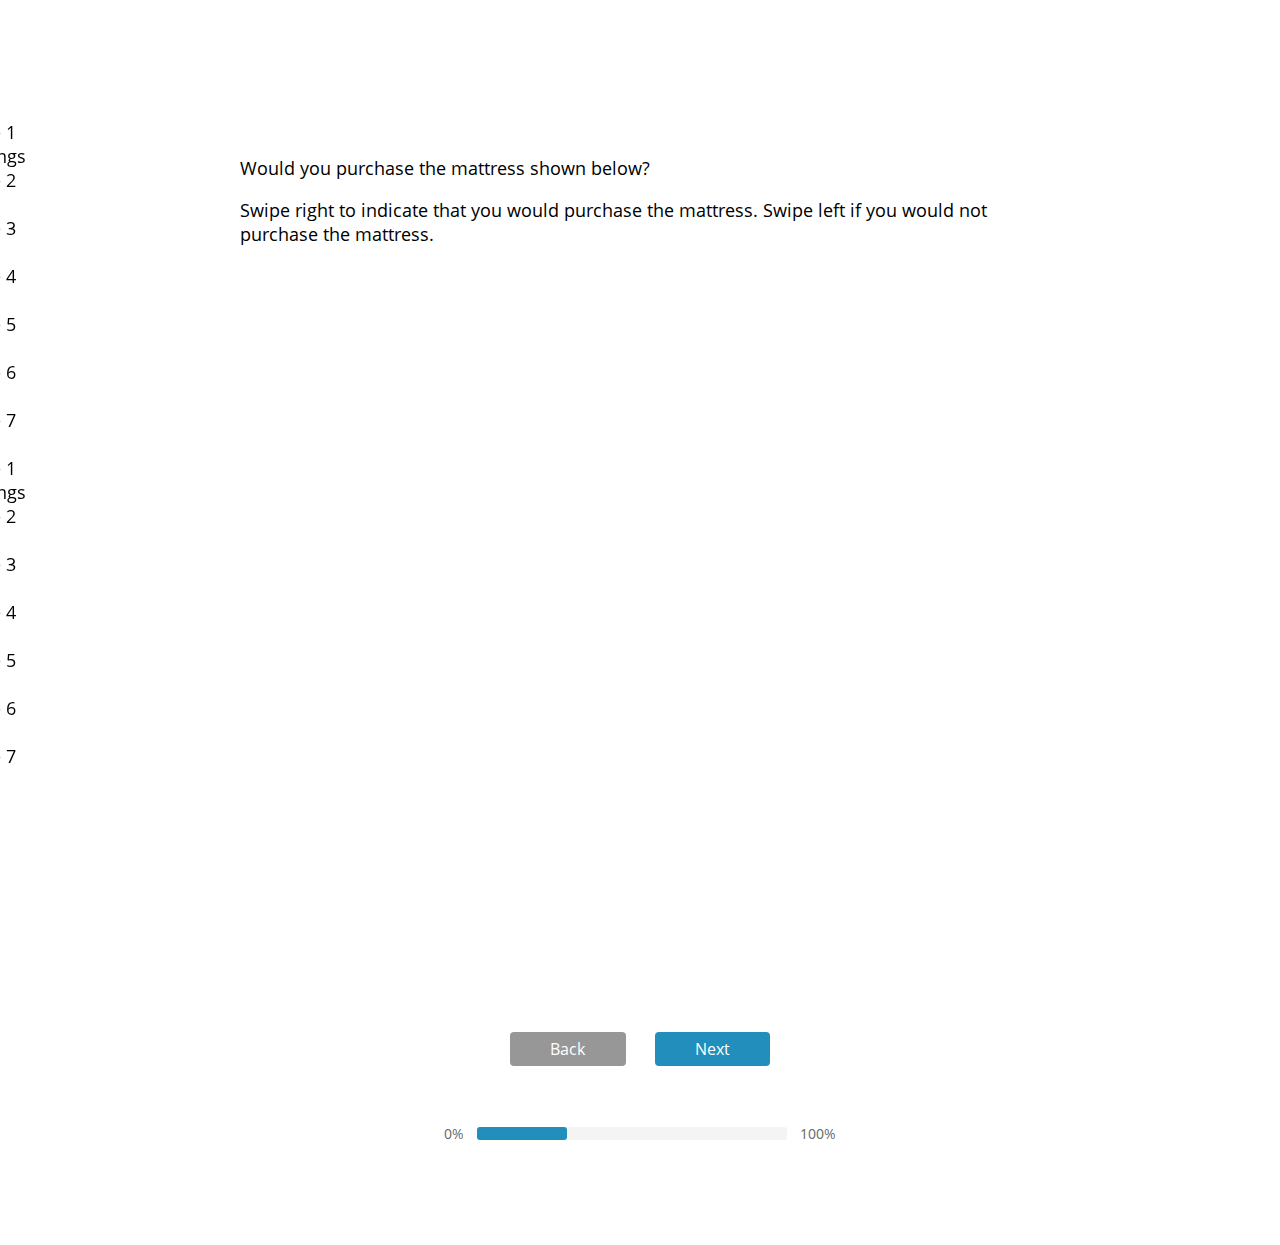
<file: MattressStudy/swipeInterface.html>
<!DOCTYPE html>
<!-- saved from url=(0054)./Test%20Survey/cgi-bin/ciwweb.pl -->
<html class="flexbox flexwrap mediaqueries">

<head>
    <meta http-equiv="Content-Type" content="text/html; charset=UTF-8">

    <!-- Sawtooth Software Web Interviewing System - Lighthouse Studio 9_14_2 -->
    <!-- Copyright Sawtooth Software, Inc. 1998-2022 - www.sawtoothsoftware.com - USA - (801) 477-4700 -->

    <link rel="shortcut icon" href="./graphics/system/survey.ico" type="image/x-icon">
    <meta http-equiv="X-UA-Compatible" content="IE=edge">

    <meta name="robots" content="noindex, nofollow">

    <meta name="viewport" content="width=device-width, initial-scale=1">
    <meta http-equiv="Cache-Control" content="no-cache, no-store, must-revalidate">
    <meta http-equiv="Pragma" content="no-cache">
    <meta http-equiv="Expires" content="0">
    <title></title>
    <script type="text/javascript" src="./graphics/system/jquery-3.6.0.min.js"></script>
    <script type="text/javascript" src="./graphics/system/jquery-ui-1.12.1.min.js"></script>
    <script type="text/javascript" src="./graphics/system/jquery.ui.touch-punch.min.js"></script>
    <script type="text/javascript" src="./graphics/system/jquery.dialogOptions.js"></script>
    <script type="text/javascript" src="./graphics/system/owl.carousel.min.js"></script>
    <script type="text/javascript" src="./graphics/system/modernizr-3.11.7.js"></script>
    <script type="text/javascript" src="./graphics/system/ssi_javascript9_14_2.js"></script>
    <script type="text/javascript" src="./graphics/system/ssi_base9_14_2.js"></script>
    <link rel="stylesheet" type="text/css" href="./graphics/system/smoothness/jquery-ui-1.12.1.min.css">

    <link rel="stylesheet" type="text/css" href="./graphics/system/owl.carousel.min.css">

    <link rel="stylesheet" type="text/css" href="./graphics/system/ssi_style9_14_2.css">
    <link rel="stylesheet" type="text/css" href="./graphics/system/ssi_testmode_style9_14_2.css">
    <script type="text/javascript" src="./graphics/system/ssi_test_mode9_14_2.js"></script>

    <link rel="stylesheet" type="text/css" href="./graphics/system/sawtooth_style1/sawtooth_style1.css">
    <style type="text/css">
        #next_button:hover {
            background-color: #1582b0;
        }

        .acbc_screener .acbc_task_bottom_row td,
        .acbc_choicetask .acbc_task_bottom_row td,
        .acbc_calibration .acbc_task_bottom_row td {
            border-top: 1px solid #218EBC;
        }

        .background_primary_color {
            background-color: #218EBC;
        }

        .border_primary_color {
            border-color: #218EBC;
        }

        .cbc .task_select_button:hover,
        .cbc .dual_response_none_button:hover {
            background-color: #218EBC;
            border-color: #218EBC;
        }

        .cbc_concept.best .best_button,
        .cbc_concept.discrete.best .task_select_button,
        .dual_response_none_button.would_button.selected,
        .dual_response_none_button.would_not_button.selected,
        .custom_position_none.best .best_button {
            background-color: #218EBC;
            border-color: #218EBC;
            color: #ffffff;
        }

        .fill_primary_color {
            fill: #218EBC;
        }

        .font_primary_color {
            color: #218EBC;
        }

        .nav_dot.best .nav_dot_border {
            stroke: #218EBC;
        }

        .nav_dot.best .nav_dot_circle {
            fill: #218EBC;
        }

        .slider_control .ui-slider-handle {
            border-color: #218EBC;
        }

        .stroke_primary_color {
            stroke: #218EBC;
        }

        input:hover,
        input:focus,
        textarea:hover,
        textarea:focus,
        select:hover {
            border: 1px solid #218EBC;
        }
    </style>
    <link href="./graphics/study/choiceStyle.css" rel="stylesheet">
    <script src="./graphics/study/hammer.min.js"></script>
</head>

<body>
    <div id="overlay"></div>
    <form name="mainform" onsubmit="SSI_SubmitMe(); return false;" method="post" action="./Test%20Survey/cgi-bin/ciwweb.pl?hid_s=Av8AAO2CMUvcXld7YI6rwGqyoGJNAAAAvtgEEYZpFkxR2vj2PoDqV7nUYXLkE2IvOtnpmCKL6DHBsQZ87mxgQlS9h_FZnpFU2rcFf-lqZU5MvJ7sWp7tA96xAj-oLDIIE93ftQ7LjFI">
        <input type="hidden" name="hid_test_mode" value="SZ5ZZ7A71TS6T2J5TVP98M5TZWBXH9HS">
        <input type="hidden" name="hid_test_mode_settings" id="hid_test_mode_settings" value=",0,0,0,0,0,0,0">

        <div class="page" id="page" role="main">
            <input type="hidden" name="hid_backup" value="MattressStudy,25,377227943,7,1">
            <input type="hidden" name="hid_studyname" value="MattressStudy">
            <input type="hidden" name="hid_respnum" value="25,377227943">
            <input type="hidden" name="hid_s" id="hid_s" value="Av8AAO2CMUvcXld7YI6rwGqyoGJNAAAAvtgEEYZpFkxR2vj2PoDqV7nUYXLkE2IvOtnpmCKL6DHBsQZ87mxgQlS9h_FZnpFU2rcFf-lqZU5MvJ7sWp7tA96xAj-oLDIIE93ftQ7LjFI">
            <input type="hidden" id="hid_pagenum" name="hid_pagenum" value="7">
            <input type="hidden" name="hid_javascript" value="0">
            <input type="hidden" name="hid_previous" value="0">
            <input type="hidden" id="hid_screenwidth" name="hid_screenwidth" value="1280">
            <div class="page_header font_primary_color">
            </div>
            <div id="error_box" class="page_error error_messages HideElement" role="alert"></div>
            <div id="alert_dialog" class="dialog"></div><input type="hidden" name="hid_destination" value="CBCSwipex1x1">
            <div class="question freeformat" id="CBCSwipex1x1_div">
                <span class="test_label test_question_label">CBCSwipex1x1</span>
                <div class="header2">
                </div>
                <div class="question_body">
                    

                    <!-- Begin custom HTML for CBCSwipex1x1 Free Format Question -->
                    <div class="invisible">
                        <svg style="width:0; height: 0;" xmlns="http://www.w3.org/2000/svg" viewBox="0 0 32 32">
                          <defs>
                            <mask id="half">
                              <rect x="0" y="0" width="32" height="32" fill="white"></rect>
                              <rect x="50%" y="0" width="32" height="32" fill="black"></rect>
                            </mask>
                    
                            <symbol xmlns="http://www.w3.org/2000/svg" viewBox="0 0 32 32" id="star">
                              <path d="M31.547 12a.848.848 0 00-.677-.577l-9.427-1.376-4.224-8.532a.847.847 0 00-1.516 0l-4.218 8.534-9.427 1.355a.847.847 0 00-.467 1.467l6.823 6.664-1.612 9.375a.847.847 0 001.23.893l8.428-4.434 8.432 4.432a.847.847 0 001.229-.894l-1.615-9.373 6.822-6.665a.845.845 0 00.214-.869z"></path>
                            </symbol>
                          </defs>
                        </svg>
                      </div>
                    <div class="instructions">
                        <p>Would you purchase the mattress shown below?
                        </p>
                        <p class="minimized">
                            Swipe right to indicate that you would purchase the mattress. Swipe left if you would not purchase the mattress.
                        </p>
                    </div>
                    
                    <div id="board">
                        
                    </div>
                    <script src="./graphics/study/cards.js"></script>
                    <script src="./createCards.js"></script>
                    <script type="text/javascript">
                        const concept1 = new Concept("Con1",
                                                     "Concept1, Attribute 1", 
                                                     "Concept1, Attribute 2", 
                                                     "Concept1, Attribute 3", 
                                                     "Concept1, Attribute 4", 
                                                     "Concept1, Attribute 5",
                                                     "Concept1, Attribute 6",
                                                     "Concept1, Attribute 7")
                        concept1.createCard()
                    </script>
                    <input name="CBCSwipe_Con1" id="CBCSwipe_Con1" type="hidden" value="">
                    <script type="text/javascript">
                        const concept2 = new Concept("Con2",
                                                     "Concept2, Attribute 1", 
                                                     "Concept2, Attribute 2", 
                                                     "Concept2, Attribute 3", 
                                                     "Concept2, Attribute 4", 
                                                     "Concept2, Attribute 5",
                                                     "Concept2, Attribute 6",
                                                     "Concept2, Attribute 7")
                        concept2.createCard()
                    </script>
                    <input name="CBCSwipe_Con2" id="CBCSwipe_Con2" type="hidden" value="">
                    <script type="text/javascript">    
                        let board = document.querySelector("#board")
                        let swipeCards = new SwipeCards(board)
                    </script>
                    <!-- End custom HTML for CBCSwipex1x1 Free Format Question -->

                </div>
            </div>

            <input type="hidden" name="hid_q_CBCSwipex1x1" value="CBCSwipex1x1">

            <input type="hidden" name="hid_prev_CBCSwipex1x1" value="3,CBCSwipex1x1,7,7da318ebe68125984760d79d53c5c96b">


            <script type="text/javascript">
                var GlobalQuestHash = 0;
                var strGlobalError_page_error = "An error has occurred on this page.  Please fix this error and try again.";

                var blnGlobalCommaForDecimal = false;

                function SSI_Verify() {
                    SSI_InitializeErrors();
                    SSI_RemoveErrors();
                    return SSI_ShowErrors();
                }
            </script>
            <input type="hidden" name="hid_pagetime" value="1675445425">

            <div class="submit_div">
                <div id="previous_button" role="button" class="navigation_button text_nav_button" tabindex="0" style="width: 35.5703px; visibility: visible;">Back</div>
                <div id="next_button" role="button" class="navigation_button text_nav_button background_primary_color text_nav_button_hover" tabindex="0" style="width: 35.5703px; visibility: visible;">Next<div id="test_mode_submit_msg" class="new_tooltip">Submit this page to apply the options set above.</div>
                </div>
            </div>
            <div class="progress_bar">
                <table class="progress_bar_table">
                    <tbody>
                        <tr>
                            <td class="left_cell">0%</td>
                            <td class="middle_cell">
                                <div class="progress_bar_outer">
                                    <div class="progress_bar_inner background_primary_color" style="width: 29%">
                                        <p class="sr-only">29%</p>
                                    </div>
                                </div>
                            </td>
                            <td class="right_cell">100%</td>
                        </tr>
                    </tbody>
                </table>
            </div>
            <div class="page_footer">

            </div>


            <script type="text/javascript">
                function SSI_Initialize() {
                    SSI_PageInitialize();
                    SSI_InitializeErrors();
                    SSI_SubmitInitialize();
                    GlobalGraphicalSelect = true;
                    SSI_ClickableInitialize(true);
                    SSI_SetupToolTips();
                }

                GlobalDocumentReadyArray.push(function() {
                    SSI_Initialize();
                })
            </script>

        </div>
    </form>
    <div id="submit_overlay">
        <div id="submit_progress_bar"><img src="./graphics/system/loading.gif" border="0" alt="Loading..."></div>
    </div>

</body>

</html>
</file>
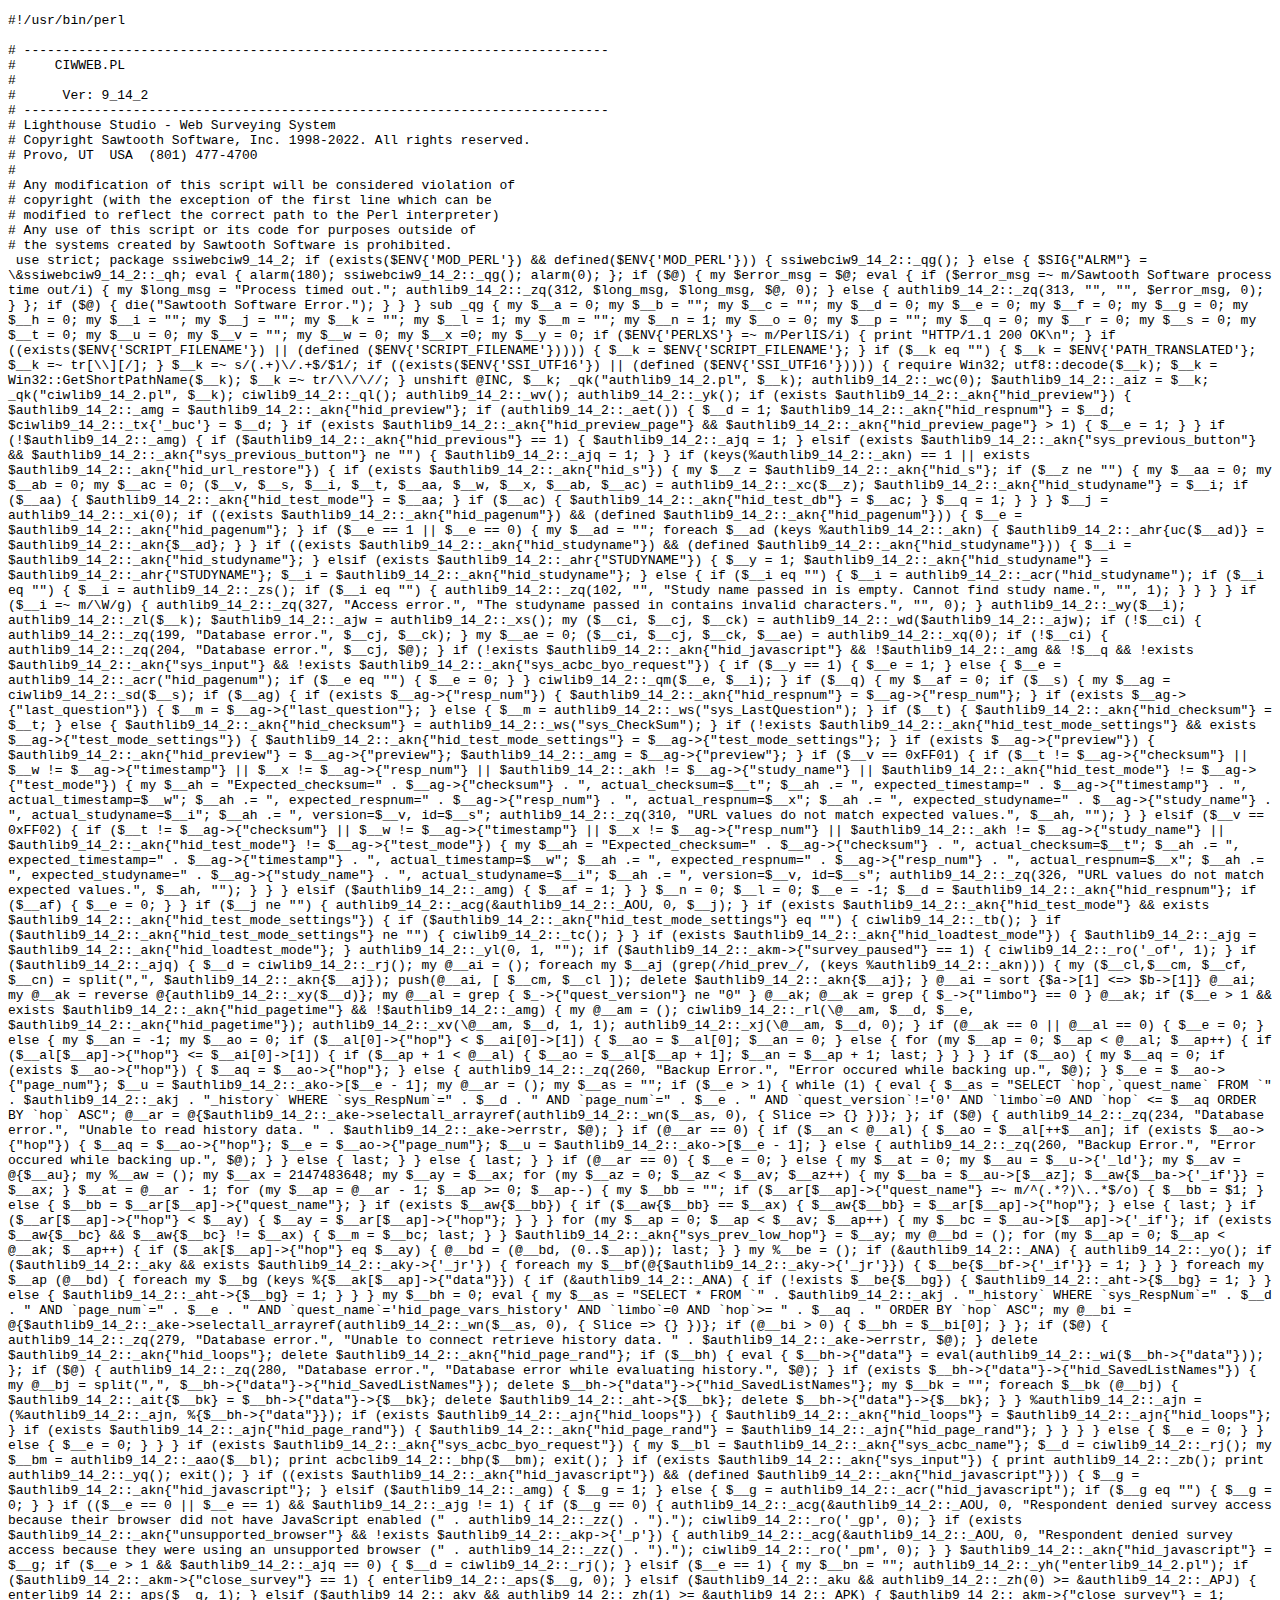
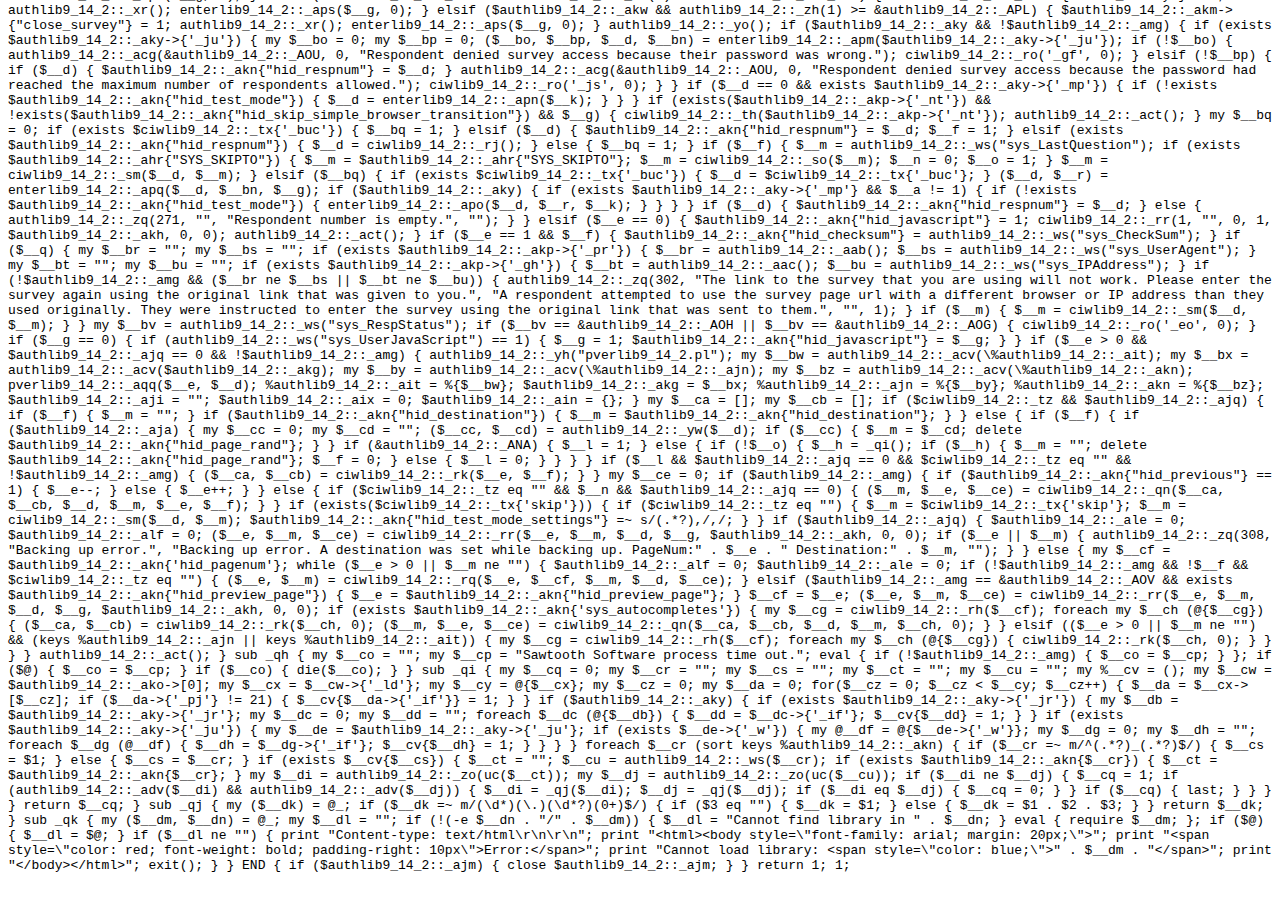
<file: IntroStudy/Auto Web Upload/login.html>
<!DOCTYPE html>
<html>
<head>
<!-- Sawtooth Software Web Interviewing System - Lighthouse Studio  -->
<!-- Copyright Sawtooth Software, Inc. 1998-2023 - www.sawtoothsoftware.com - USA - (801) 477-4700 -->
<meta http-equiv="content-type" content="text/html; charset=UTF-8">
<meta name="robots" content="noindex, nofollow">
<meta http-equiv="pragma" content="no-cache">
<meta http-equiv="refresh" content="0;URL=cgi-bin/ciwweb.pl?hid_studyname=IntroStudy">
</head>
<body></body>
</html>
</file>
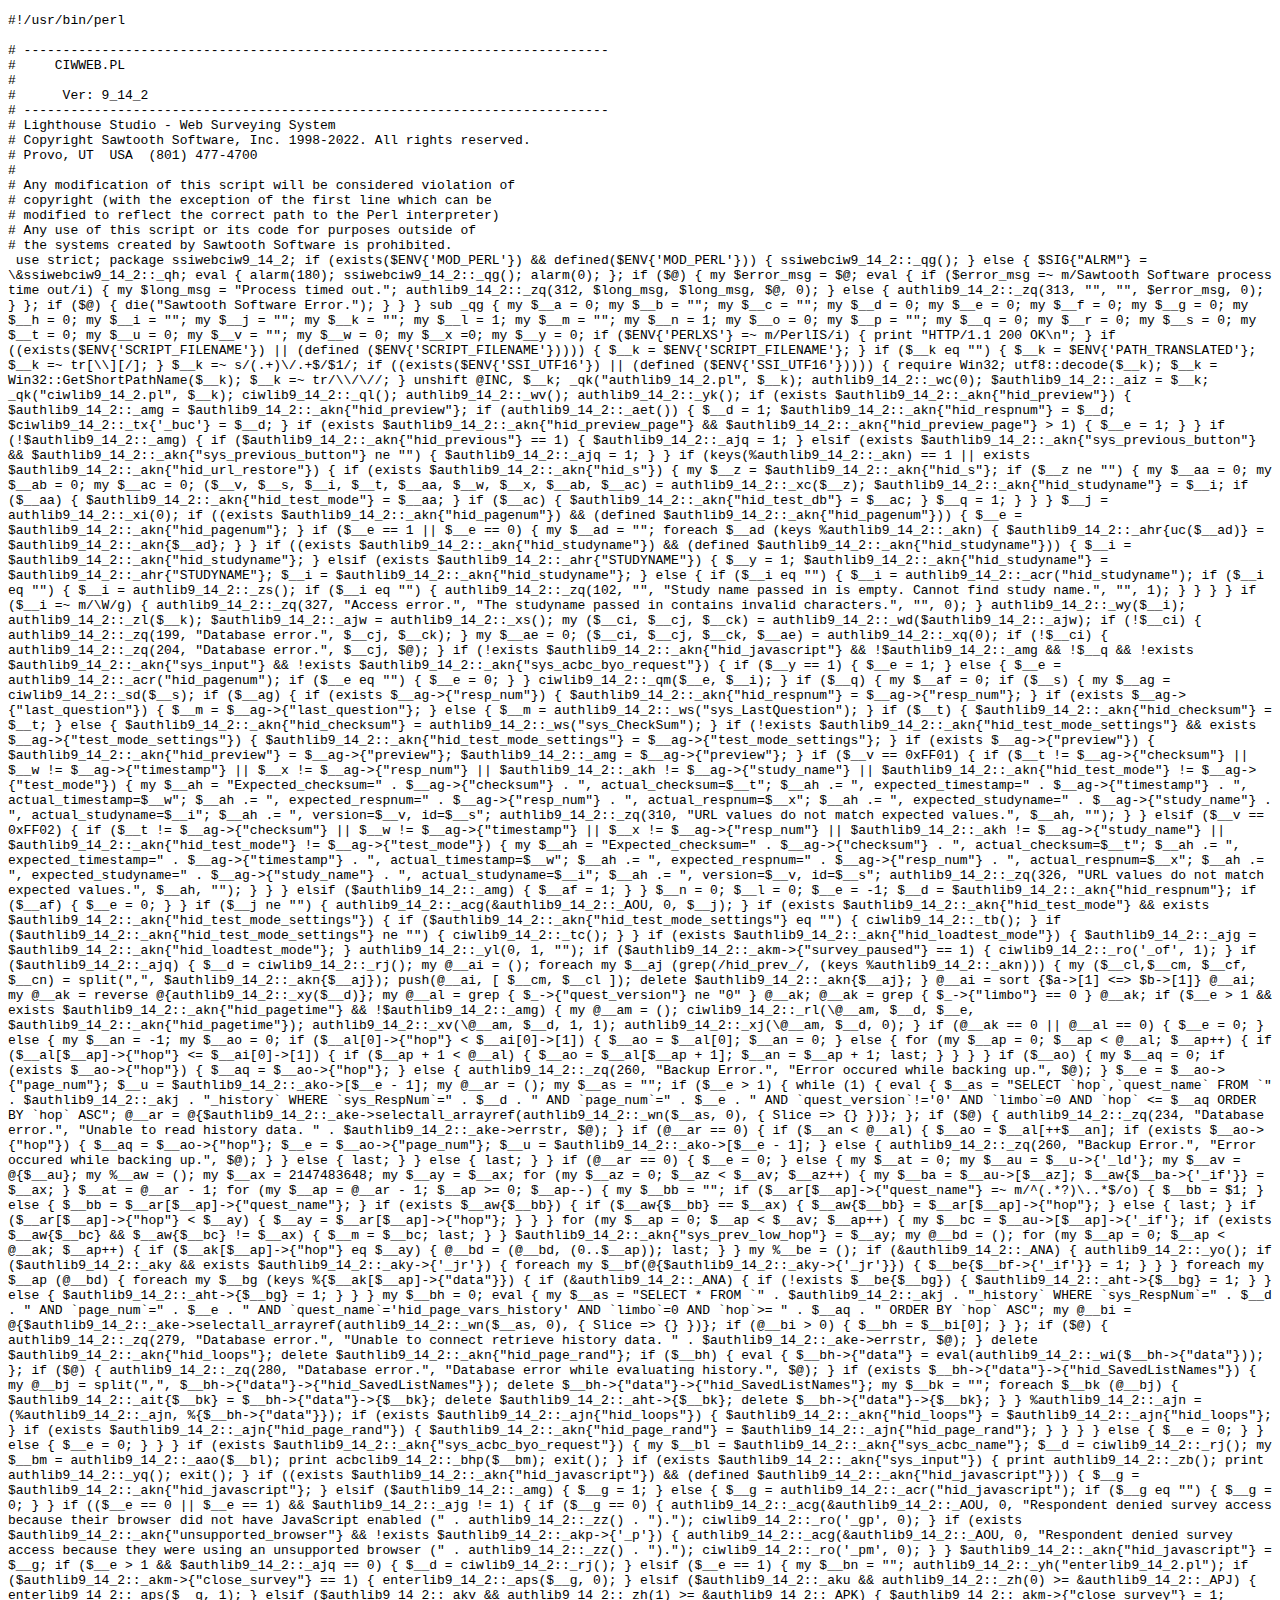
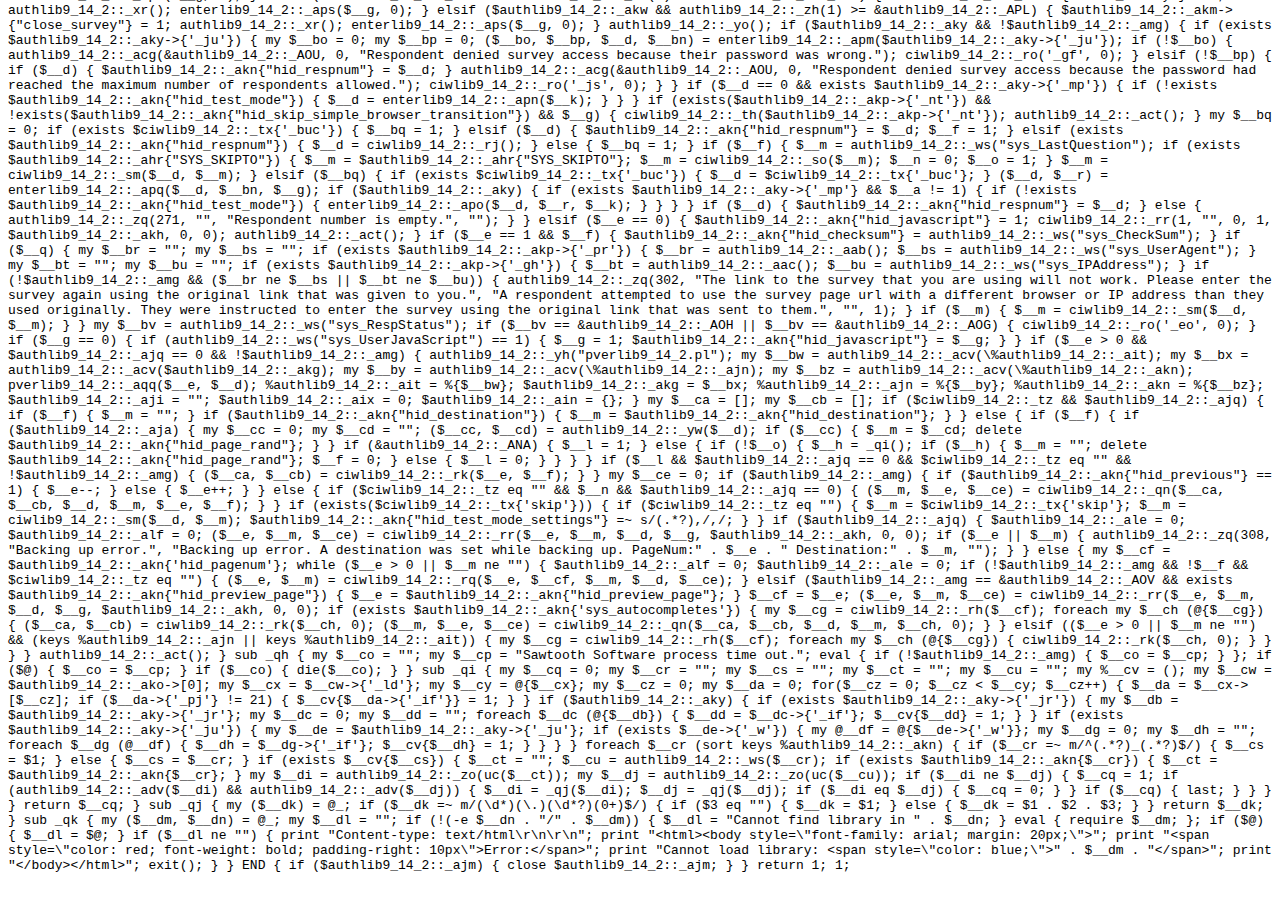
<file: MattressStudy/Auto Web Upload/login.html>
<!DOCTYPE html>
<html>
<head>
<!-- Sawtooth Software Web Interviewing System - Lighthouse Studio  -->
<!-- Copyright Sawtooth Software, Inc. 1998-2023 - www.sawtoothsoftware.com - USA - (801) 477-4700 -->
<meta http-equiv="content-type" content="text/html; charset=UTF-8">
<meta name="robots" content="noindex, nofollow">
<meta http-equiv="pragma" content="no-cache">
<meta http-equiv="refresh" content="0;URL=cgi-bin/ciwweb.pl?hid_studyname=CSSO">
</head>
<body></body>
</html>
</file>
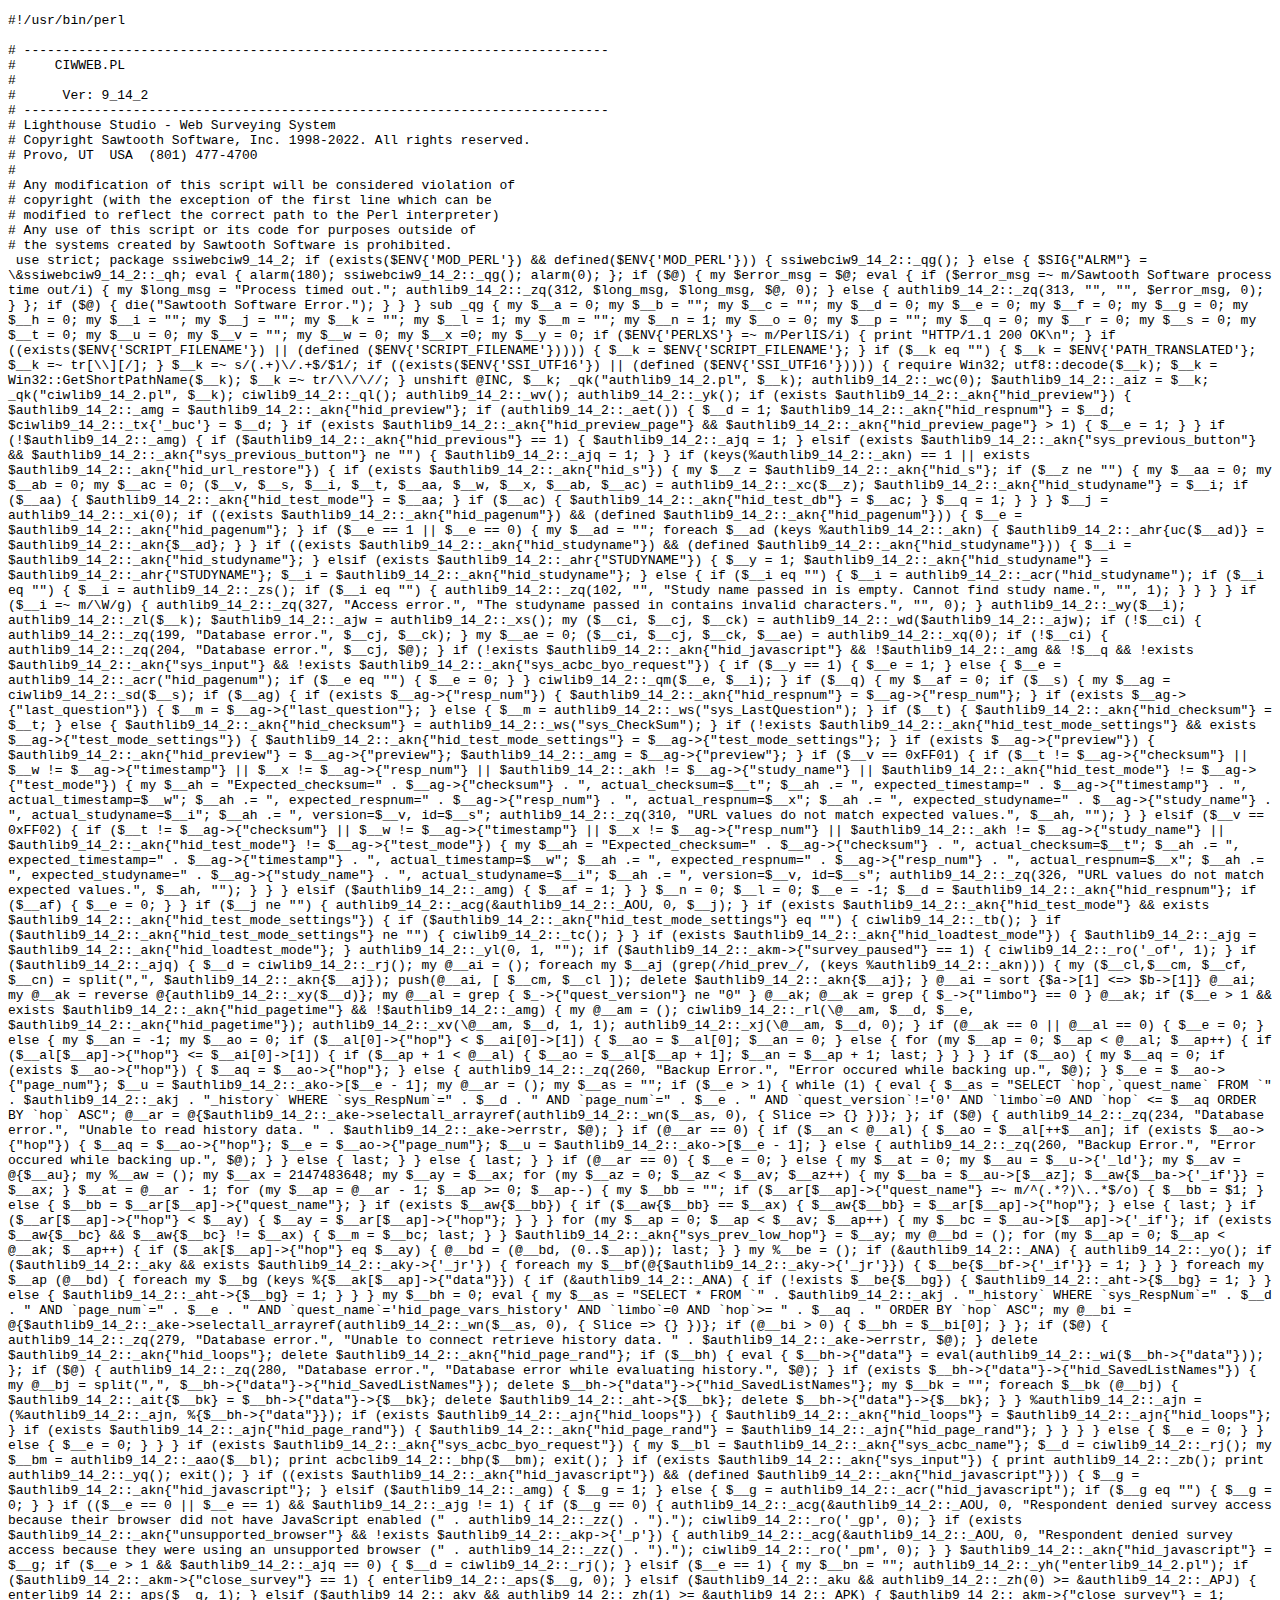
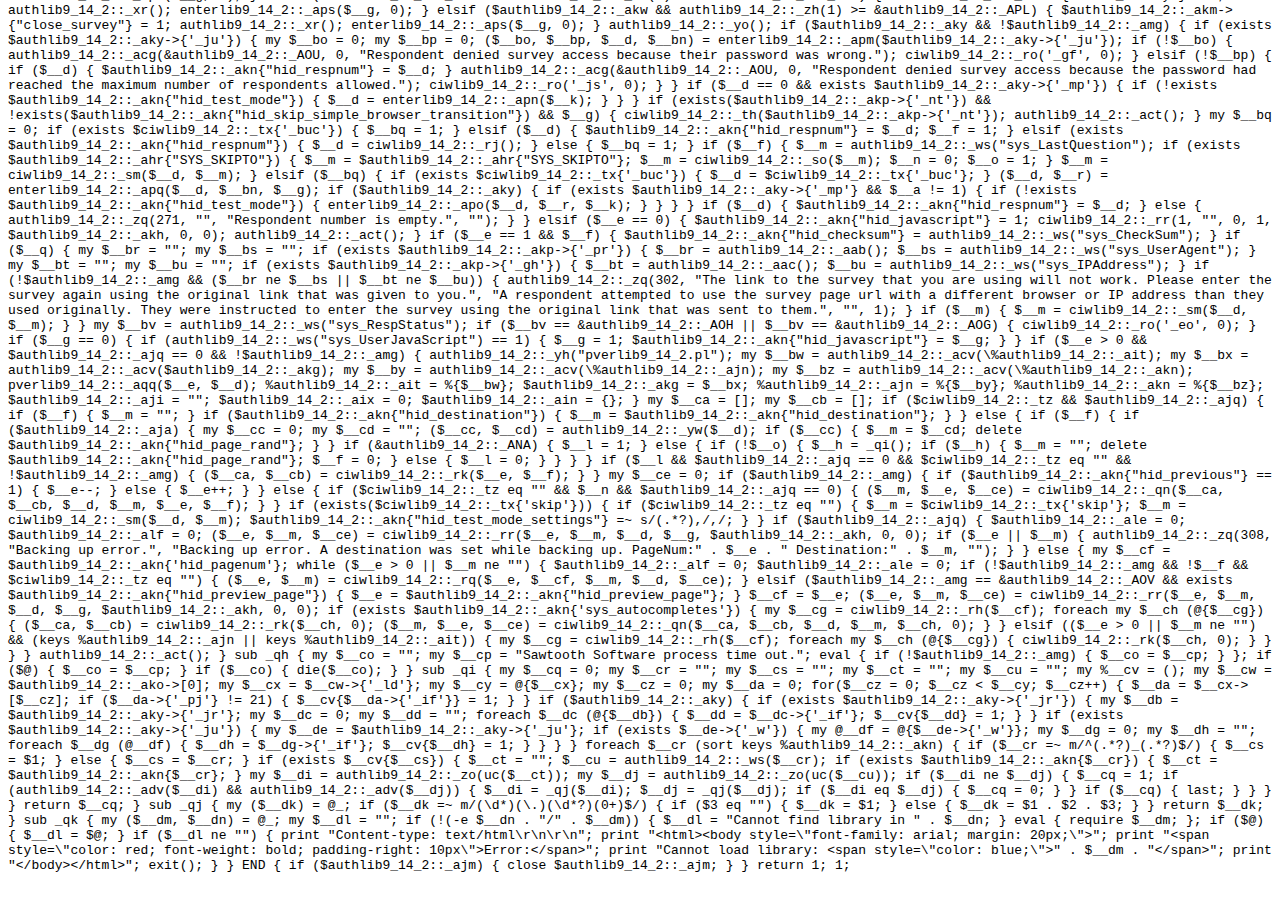
<file: MattressStudyCarousel/Auto Web Upload/login.html>
<!DOCTYPE html>
<html>
<head>
<!-- Sawtooth Software Web Interviewing System - Lighthouse Studio  -->
<!-- Copyright Sawtooth Software, Inc. 1998-2023 - www.sawtoothsoftware.com - USA - (801) 477-4700 -->
<meta http-equiv="content-type" content="text/html; charset=UTF-8">
<meta name="robots" content="noindex, nofollow">
<meta http-equiv="pragma" content="no-cache">
<meta http-equiv="refresh" content="0;URL=cgi-bin/ciwweb.pl?hid_studyname=MattressStudyCarousel">
</head>
<body></body>
</html>
</file>
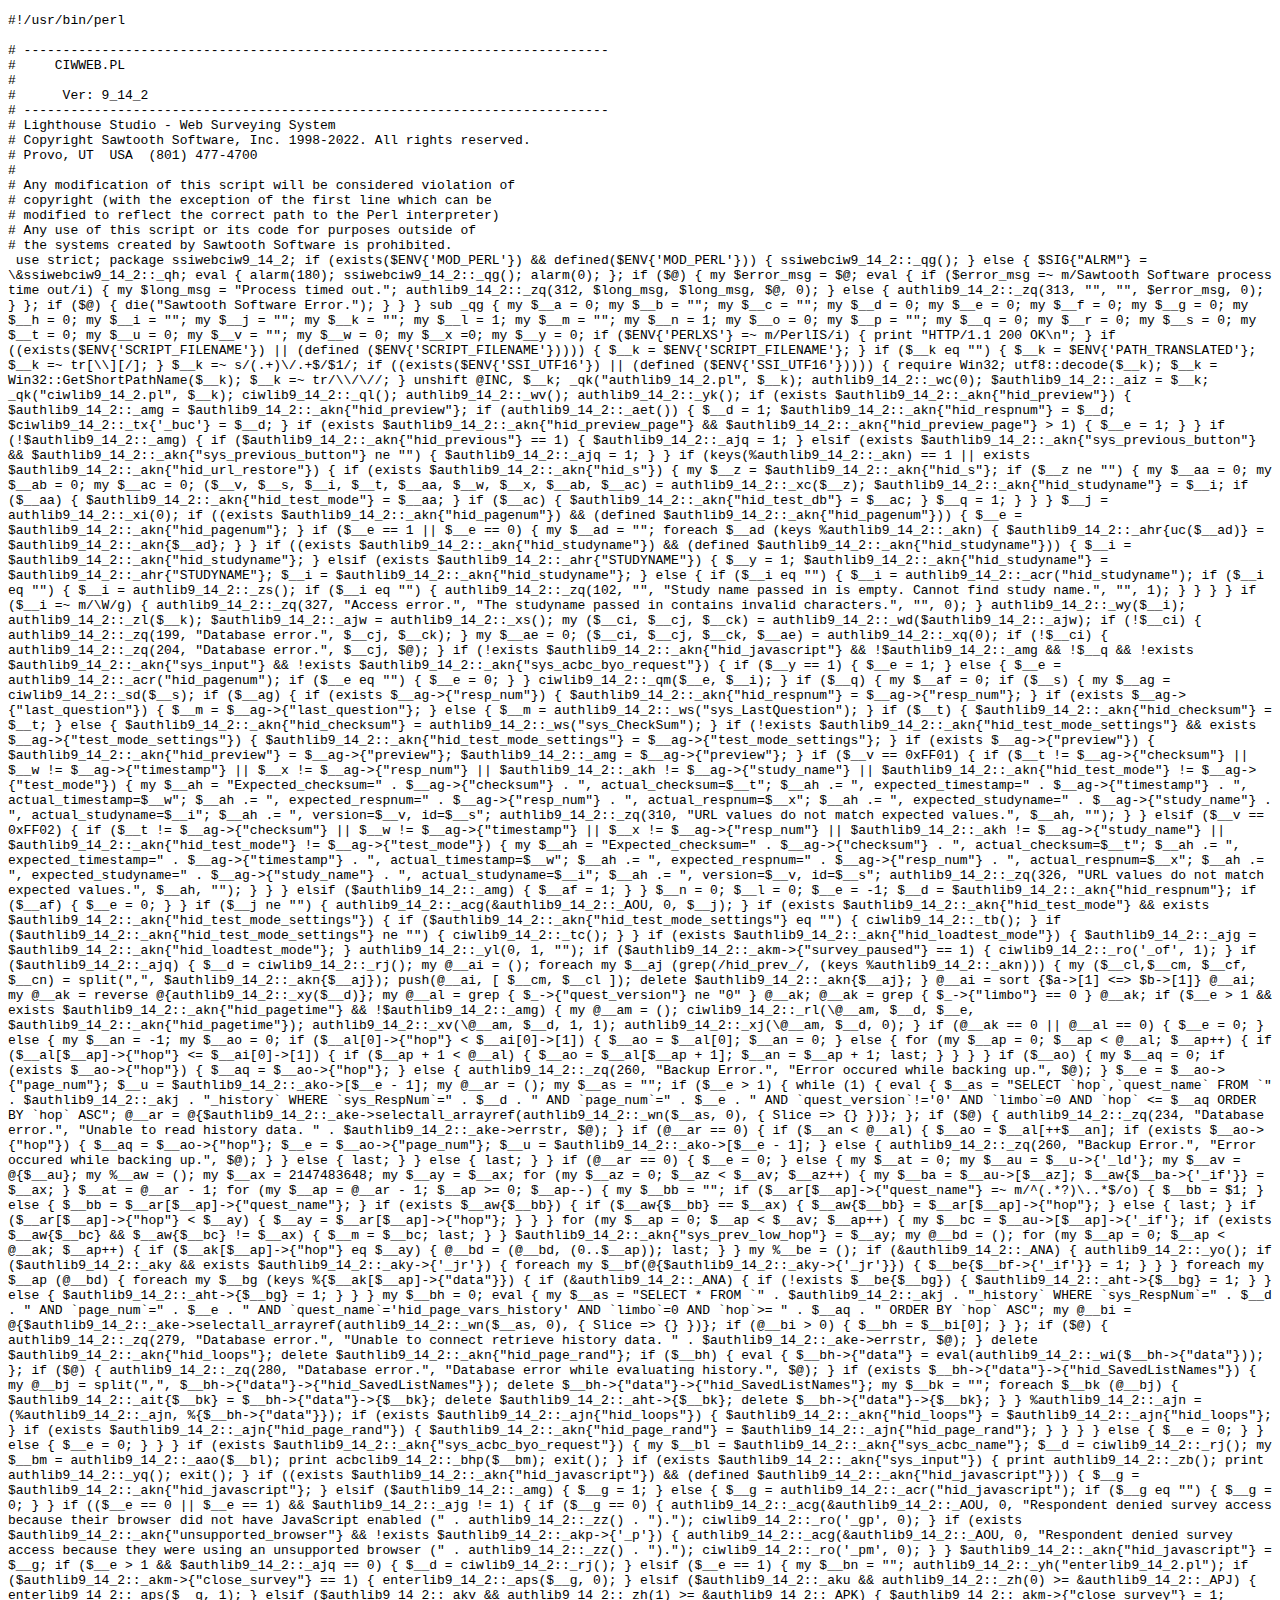
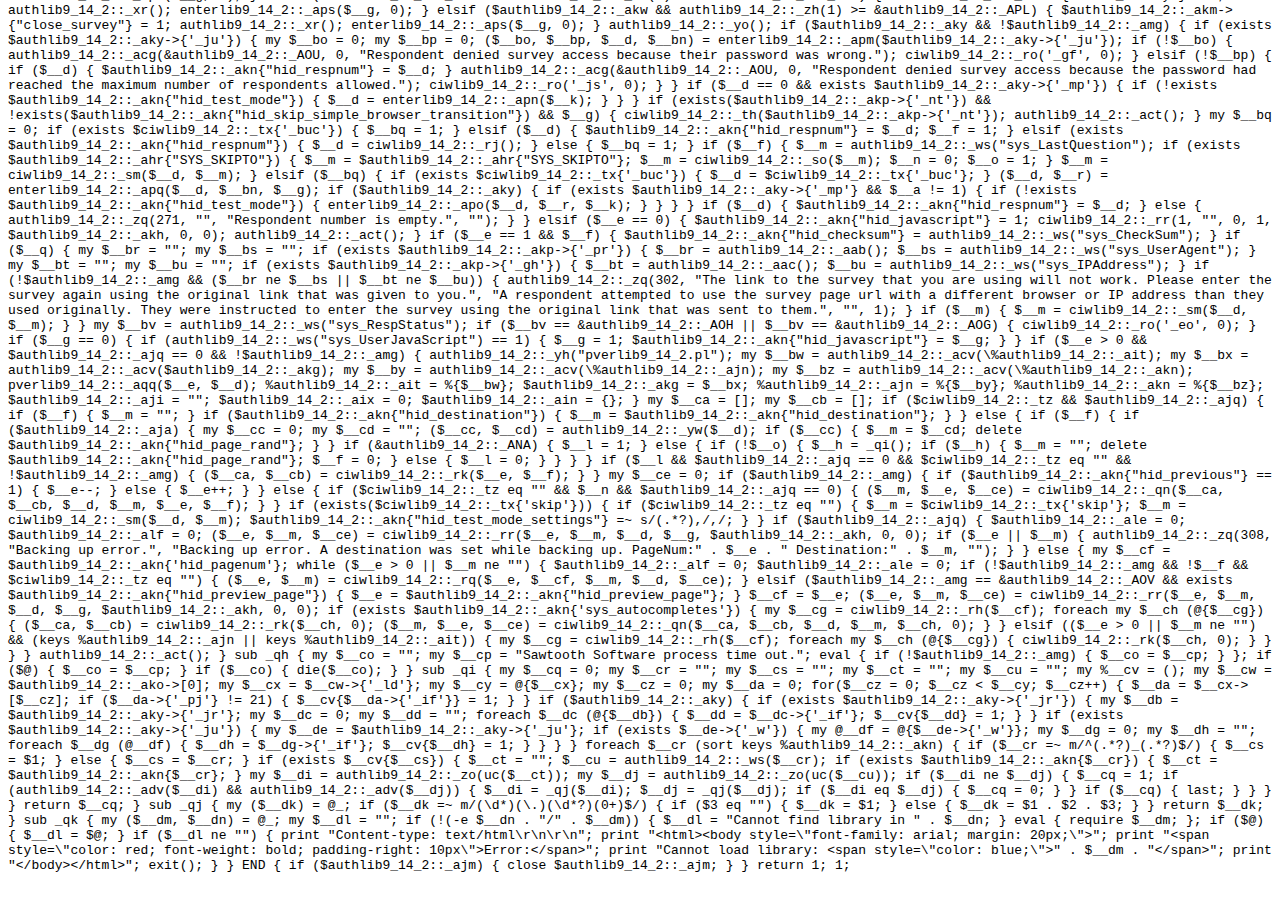
<file: MattressStudyGrid/Auto Web Upload/login.html>
<!DOCTYPE html>
<html>
<head>
<!-- Sawtooth Software Web Interviewing System - Lighthouse Studio  -->
<!-- Copyright Sawtooth Software, Inc. 1998-2023 - www.sawtoothsoftware.com - USA - (801) 477-4700 -->
<meta http-equiv="content-type" content="text/html; charset=UTF-8">
<meta name="robots" content="noindex, nofollow">
<meta http-equiv="pragma" content="no-cache">
<meta http-equiv="refresh" content="0;URL=cgi-bin/ciwweb.pl?hid_studyname=MattressStudyGrid">
</head>
<body></body>
</html>
</file>
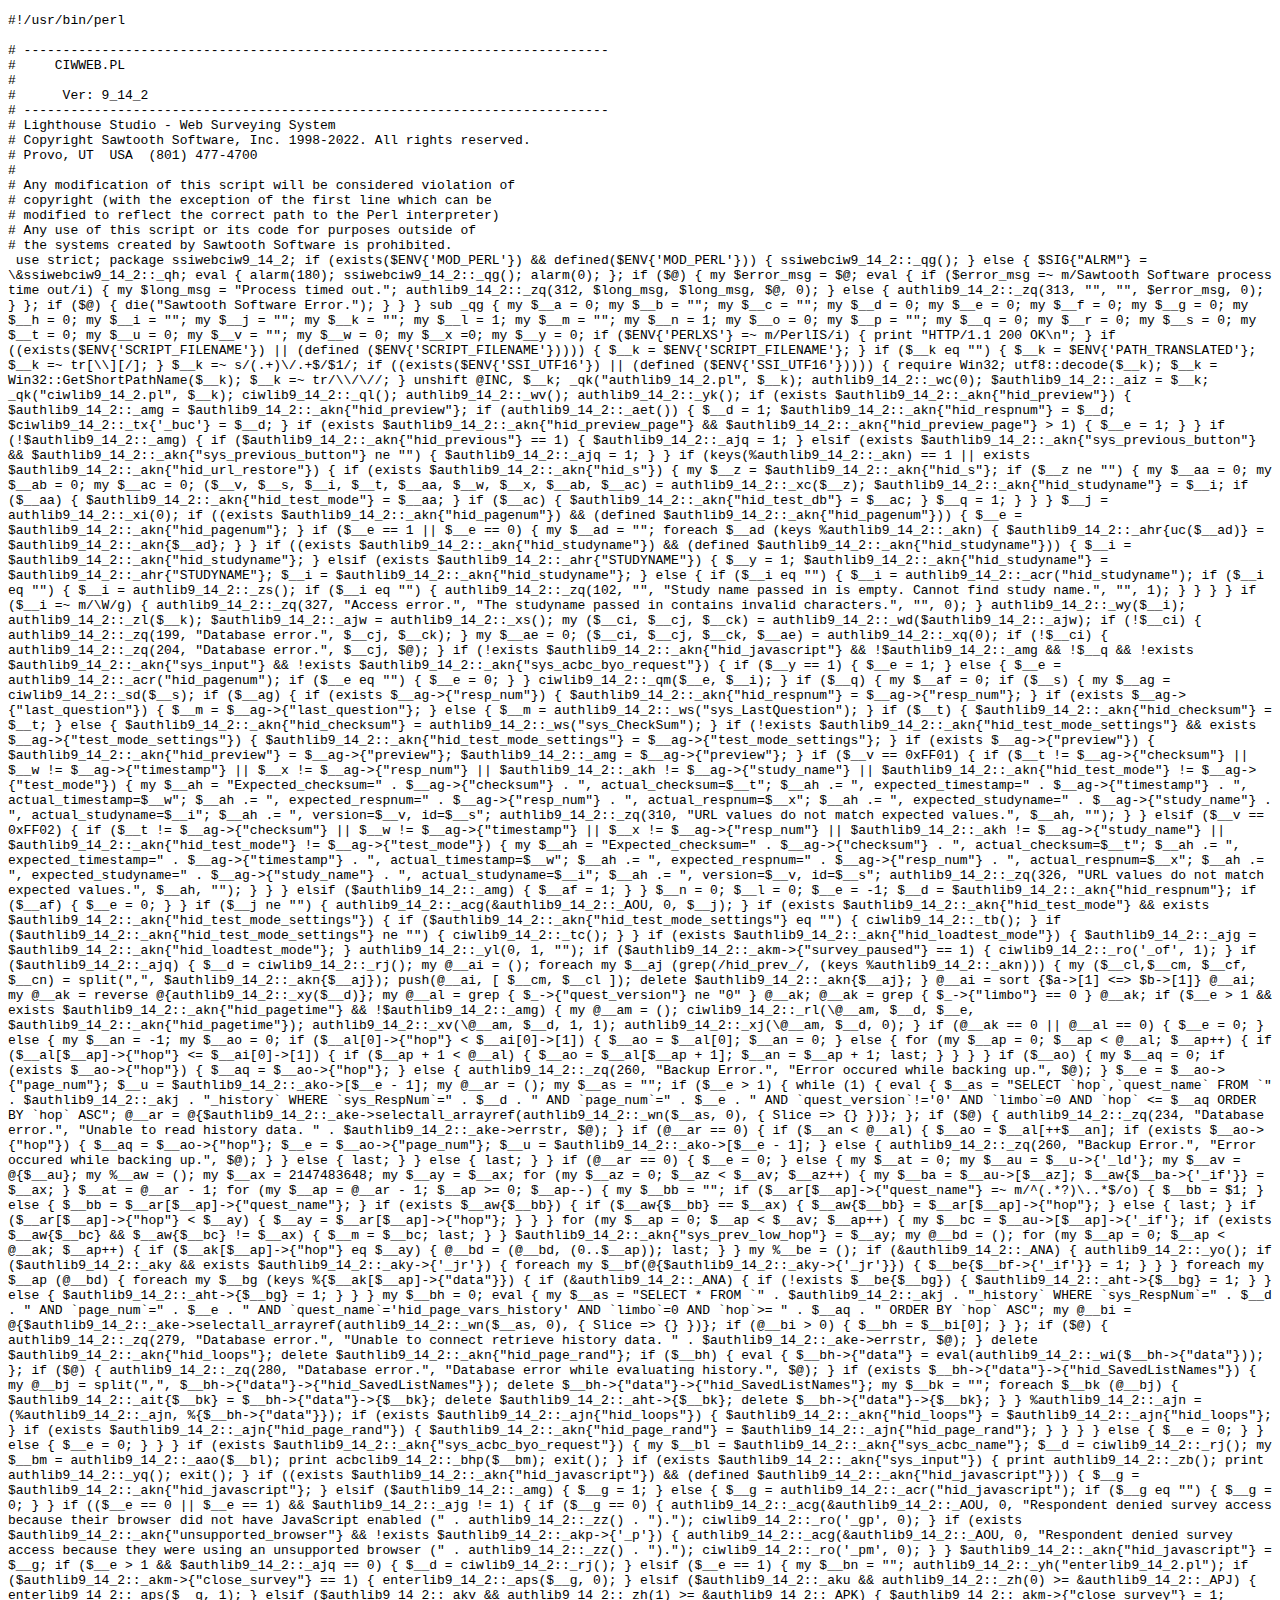
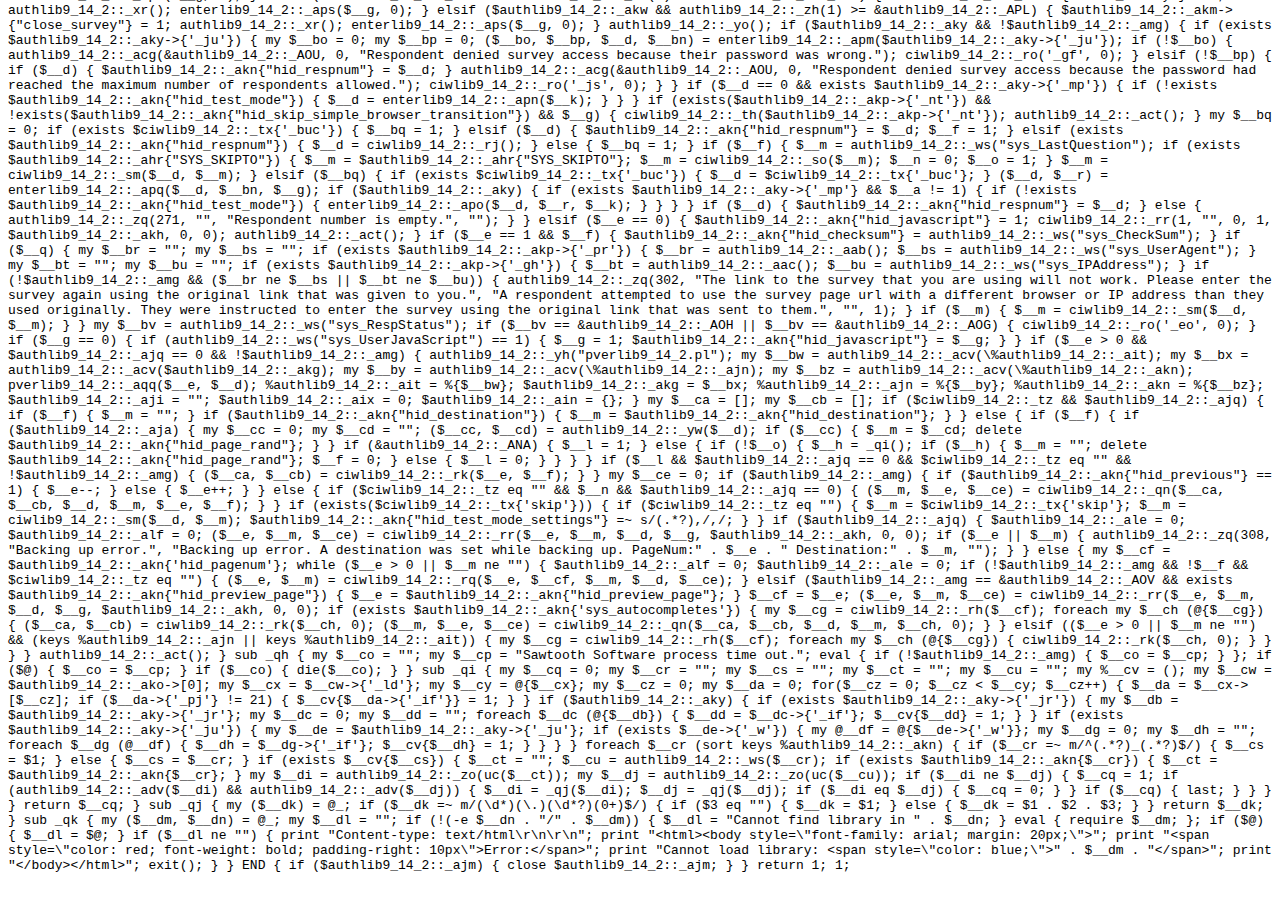
<file: MattressStudyVertical/Auto Web Upload/login.html>
<!DOCTYPE html>
<html>
<head>
<!-- Sawtooth Software Web Interviewing System - Lighthouse Studio  -->
<!-- Copyright Sawtooth Software, Inc. 1998-2023 - www.sawtoothsoftware.com - USA - (801) 477-4700 -->
<meta http-equiv="content-type" content="text/html; charset=UTF-8">
<meta name="robots" content="noindex, nofollow">
<meta http-equiv="pragma" content="no-cache">
<meta http-equiv="refresh" content="0;URL=cgi-bin/ciwweb.pl?hid_studyname=MattressStudyVertical">
</head>
<body></body>
</html>
</file>
<file: MattressStudy/graphics/system/ssi_style9_14_2.css>
html,
body
{
    margin: 0;
    /* Removing browser default 10px margin. */
    font-family: sans-serif;
    /* iphones try to resize text (seen in select question but likely elsewhere too) if the texts spans more than one line. In select question this can result in having more than one font size in the list of options*/
    -webkit-text-size-adjust: 100%;
}

.page
{
    padding-top: 1px;
    /*This helps to avoid nested collapsing margins*/
    padding-bottom: 1px;
    /*This helps to avoid nested collapsing margins*/
    width: 100%;
    max-width: 900px;
    margin: 0 auto 0 auto;
    background-color: #ffffff;
}

/*This is needed for IE to not put any space around the "form" element */
form
{
    margin: 0;
}

/*this is to hide text inputs so that they behave similar to hidden inputs becasue on browser back, Chrome doesn't restore hidden inputs from cache that were dynamically changed after the initial cache was created*/
.hidden_input{
    display: none;
}

.page_header,
.question,
.page_footer
{
    margin: 10px;
}

.header_text
{
	width: 100%;
}

.page_footer
{
    text-align: center;
    padding: 5px;
    font-size: .8em;
}

.header1,
.header2,
.question_body,
.footer
{
    padding: 5px;
}

.question
{
    padding: 5px;
    min-height: 1px;
}

.indent
{
    margin-left: 20px;
}

.submit_div
{
    padding-top: 20px;
    padding-bottom: 20px;
    margin-top: 5px;
    margin-bottom: 10px;
    text-align: center;
    margin-left: 10px;
    margin-right: 10px;
}

    .submit_div input
    {
        padding: 2px 3px 2px 3px;
    }

.navigation_button
{
    display: inline-block;
    cursor: pointer;
	margin: 12px;
}

.text_nav_button
{
    padding: 9px 17px;
    background-color: #ebebeb;
    border: 1px solid #d1d1d1;
    visibility: hidden; /*Hide until AdjustNavButtonWidth has run.  This avoids flicker.*/
}

img
{
    max-width: 100%;
}

.print_study .text_nav_button
{
    visibility: visible; /*Show for paper and pencil etc.*/
}

.print_study .page
{
    /*The PDF generator can't handle display: flex on the page div correctly*/
    display: block !important;
    max-width: 900px !important;
}

.graphical_next_button,
.graphical_previous_button
{
    width: 36px;
    height: 36px;
}

.graphical_next_button
{
    background: url("data:image/svg+xml,%3Csvg xmlns='http://www.w3.org/2000/svg' viewBox='1244 3639.5 47.48 47.551'%3E%3Cdefs%3E%3Cstyle%3E .cls-1 %7B fill: %23888888; %7D %3C/style%3E%3C/defs%3E%3Cpath id='Right_page_navigation_arrow' data-name='Right page navigation arrow' class='cls-1' d='M-2931.028,836.559H-2948.5V812.992h17.472V801l30.009,23.512-30.009,24.039Z' transform='translate%284192.5 2838.5%29'/%3E%3C/svg%3E") no-repeat center center;
    background-size: contain;
}

.graphical_previous_button
{
    background: url("data:image/svg+xml,%3Csvg xmlns='http://www.w3.org/2000/svg' viewBox='1161.001 3639.5 47.479 47.551'%3E%3Cdefs%3E%3Cstyle%3E .cls-1 %7B fill: %23888888; %7D %3C/style%3E%3C/defs%3E%3Cpath id='Left_page_navigation_arrow' data-name='Left page navigation arrow' class='cls-1' d='M-2931.028,836.559H-2948.5V812.992h17.472V801l30.008,23.512-30.008,24.039Z' transform='translate%28-1740.02 4488.051%29 rotate%28180%29'/%3E%3C/svg%3E%0A") no-repeat center center;
    background-size: contain;
}

.progress_bar
{
    width: 400px;
    margin-left: auto;
    margin-right: auto;
    font-size: 13px;
    position: relative;
    vertical-align: middle;
    padding-left: 3px;
    padding-right: 3px;
    margin-bottom: 10px;
    margin-top: 30px;
}

.progress_bar_outer
{
    background-color: #AFAFAF;
    width: 100%;
    height: 10px;
    text-align: left;
    /*This is for Opera*/
}

.progress_bar_inner
{
    background-color: #0D58A6;
    margin-left: 0px;
    margin-right: auto;
    height: 10px;
    font-size: 5px;
}

.progress_bar_table
{
    width: 100%;
}

    .progress_bar_table .left_cell
    {
        text-align: right;
        vertical-align: middle;
        width: 5%;
    }

    .progress_bar_table .middle_cell
    {
        text-align: center;
        vertical-align: middle;
        width: 90%;
    }

    .progress_bar_table .right_cell
    {
        text-align: left;
        vertical-align: middle;
        width: 5%;
    }

td,
table
{
    border-color: #6A6A6A;
}

.select_column_spacing
{
    padding-left: 20px;
}

#sawtooth_logo
{
    border: solid 2px #D1D1D1;
    padding-left: 5px;
    padding-right: 5px;
    width: 300px;
    padding-top: 2px;
    padding-bottom: 2px;
    letter-spacing: 2px;
    font-family: arial;
    font-size: 12px;
    background-color: #ffffff;
    color: #6A6A6A;
    margin: 100px auto 100px auto;
    text-align: center;
	display: block;
    text-decoration: none;
}

.total
{
    background-color: #c0c0c0;
}

.consum_total_row table
{
    padding-top: 10px;
    margin-left: auto;
    margin-right: auto;
}

table
{
    border-collapse: collapse;
}

.input_cell
{
    text-align: center;
    vertical-align: middle;
}

.password .input_cell
{
    text-align: left;
}

.password .inner_table td
{
    padding-left: 0px;
}

.acarating .row_label_cell,
.grid .row_label_cell,
.password .row_label_cell
{
    text-align: right;
}

.acaimportance .row_label_cell
{
    text-align: center;
}

.acapair .level_text_div, .cva .level_text_div
{
	border: 1px solid #c4c4c4;
	padding: 20px 30px;
	width: 50%;
	border-radius: 3px;
}

.cva .single_concept .level_text_div
{
	width: 100%;
}

.acapair_row, .cvapair_row
{
	display: flex;
	align-items: stretch;
	justify-content: center;
	margin-top: 50px;
}

.acapair .level_text, .cva .level_text 
{
    margin: 10px 0;
}

.acapair_options, .cva_options
{
	display: flex;
    align-items: center;
    justify-content: center;
    margin-top: 20px;
	padding: 10px;
}

.acapair_options .option_div, .cva_options .option_div
{
	margin: 0 5px;
    text-align: center;
    flex-grow: 1;
    flex-basis: 0;
}

.acapair_options .options, .cva_options .options
{
	height: 75px;
    display: flex;
    align-items: center;
	padding: 5px
}

.acapair_options label, .cva_options label
{
	width: 100%;
}

.acapair .input_cell, .cva .input_cell
{
	padding: 18px 10px;
}

.acarating .anchor_text_cell,
.acaimportance .anchor_text_cell,
.acapair .anchor_text_cell,
.cva .anchor_text_cell,
.cbcrating .column_header_row
{
    text-align: center;
    font-size: 12px;
}

.inner_table td
{
    padding: 5px;
}

.inner_table .other_specify_table td
{
    padding: 0px;
}

.inner_table .other_specify_row .input_cell
{
    vertical-align: middle;
}

.inner_table table .input_cell,
.freeformat .input_cell
{
    vertical-align: top;
    padding: 5px;
}

.inner_table table .option_cell
{
    vertical-align: middle;
    text-align: left;
    padding-top: 5px;
    padding-bottom: 5px;
    padding-left: 0px;
    padding-right: 5px;
}

.inner_table table .multiline_other_cell
{
    padding-top: 6px;
}

.constantsum .inner_table table .input_cell,
.constantsum .inner_table table .option_cell,
.ranking .inner_table table .input_cell,
.ranking .inner_table table .option_cell
{
    padding-top: 10px;
    padding-right: 5px;
}

.numeric input,
.openend input
{
    margin-left: 5px;
    margin-right: 5px;
}

.acapair_table
{
    margin-bottom: 10px;
}

.acapair .or_header, .cva .or_header
{
    text-align: center;
	margin: auto 30px;
	padding: 20px;
}

.acacalibration .single_concept
{
    width: 300px;
    margin-left: auto;
    margin-right: auto;
}

.acacalibration .inner_table td
{
    text-align: center;
}


/* CBC settings */

.cbc .dual_response_none .input_cell
{
    padding-right: 0px;
    padding-top: 0px;
}

.cbc .dual_response_none td
{
    padding: 3px;
}

.cbc .cbc_totals_box input
{
    margin-left: 2px;
    margin-right: 2px;
}

.cbc .level_text_cell
{
    vertical-align: top;
}

.cbc .none_option
{
    vertical-align: middle;
    height: 50px;
}

.cbcrating .row_label_cell
{
    text-align: right;
    vertical-align: middle;
}

.cbc .concept_label_cell
{
    text-align: center;
}

.cbc .input_cell
{
    text-align: center;
}

.cbc .inner_table
{
    margin-left: auto;
    margin-right: auto;
}

.cbc .dual_response_none table
{
    padding: 5px;
}

.cbc .shelf_display .level_text_cell
{
    vertical-align: bottom;
}

.cbc .shelf_display .cbc_shelf .shelf_cell
{
    background-color: #c0c0c0;
}

.cbc .shelf_display .cbc_top_row .shelf_cell
{
    border-bottom: 3px solid #000000;
    padding: 0px;
}

.cbc .shelf_display .cbc_bottom_row .shelf_cell
{
    border-bottom: 1px solid #000000;
    text-align: center;
}

.cbc .shelf_display td
{
    padding: 2px;
}

.cbc .top_corner_label_cell,
.cbc .bottom_corner_label_cell
{
    text-align: right;
}

.cbc .concept_labels_row td
{
    vertical-align: bottom;
}

.cbc .cell_between_concepts
{
    padding: 0px;
}

.cbc .spacer_between_concepts
{
    width: 20px;
}

.cbc .cell_between_rows
{
    padding: 0px;
    height: 20px;
}

/*Assuming CBC Rating Grids only ever have four columns*/
.cbcrating .grid_c4
{
	border-left: 20px solid #ffffff;
}

/* CVA */
.cva .or_header_cell
{
    text-align: center;
    vertical-align: middle;
}

.cva .row_label_cell
{
    text-align: right;
    vertical-align: top;
}

.cva .numeric_input 
{
    margin: 30px;
}
    .cva .single_concept .input_row_cell
    {
        text-align: center;
    }


/* MaxDiff */


.maxdiff .inner_table
{
    margin-left: auto;
    margin-right: auto;
}


    /*Include just the table to fix a weird bug in Firefox*/


    .maxdiff .inner_table td,
    .maxdiff .inner_table
    {
        border-width: 1px;
        border-style: solid;
    }

.maxdiff .best_input_cell,
.maxdiff .worst_input_cell
{
    text-align: center;
    vertical-align: middle;
}

.maxdiff .item_text_cell
{
    text-align: center;
    width: auto;
}

    .maxdiff .item_text_cell td
    {
        border-style: none !important;
    }

.maxdiff .best_header,
.maxdiff .worst_header,
.maxdiff .items_header
{
    text-align: center;
}

    .maxdiff .best_header td,
    .maxdiff .worst_header td,
    .maxdiff .items_header td
    {
        border-style: none !important;
    }

.maxdiff .dual_response_anchor
{
    margin-top: 30px;
}

    .maxdiff .dual_response_anchor td
    {
        padding: 4px 0px 4px 2px;
    }

    .maxdiff .dual_response_anchor .question_text
    {
        margin-bottom: 15px;
    }

/* ACBC */


.panel_table td
/*Do not include .acbc_byo, because it makes it too specific and overrides settings above.*/
{
    padding: 5px;
}

.acbc_byo .task_center_panel_cell
{
    padding: 0px;
}

.acbc_byo .attributes_header_cell,
.acbc_byo .levels_header_cell,
.acbc_byo .price_header_cell
{
    text-align: center;
}

.acbc_byo_price_box
{
    width: 70px;
    background-color: #cccccc;
}

.acbc_byo .task_left_panel_cell,
.acbc_byo .task_right_panel_cell
{
    vertical-align: top;
}

.acbc_byo .task_center_panel_cell
{
    text-align: center;
    vertical-align: top;
}

.acbc_byo .acbc_proh_error
{
    border: 1px solid red;
}

.acbc_byo .acbc_price_change_warning td
{
    background-color: yellow;
}

.acbc_byo .label_text_cell,
.acbc_byo .level_text_cell,
.acbc_byo .price_cell,
.acbc_screener .label_text_cell,
.acbc_screener .options_cell,
.acbc_screener .level_text_cell,
.acbc_unacceptable .center_panel_cell,
.acbc_unacceptable .body_text_cell,
.acbc_musthave .center_panel_cell,
.acbc_musthave .body_text_cell,
.acbc_choicetask .label_text_cell,
.acbc_choicetask .options_cell,
.acbc_choicetask .level_text_cell
{
    vertical-align: top;
    text-align: left;
}

.acbc_byo .price_cell
{
    text-align: center;
}

    .acbc_byo .price_cell td
    {
        padding: 0px 2px 0px 2px;
        vertical-align: middle;
        border-width: 0px !important;
    }

.acbc_byo .level_text_cell select
{
    width: 100%;
}

.acbc_rules img
{
    vertical-align: text-top;
}

.inner_table table.acbc_rules .input_cell
{
    vertical-align: middle;
}



/* This style is needed for IE and Firefox to look the same */


.acbc_previous_rules ul
{
    margin-top: 0px;
    margin-bottom: 0px;
}

.acbc_common_level
{
    background-color: #c0c0c0 !important;
}

.acbc_calibration_options
{
    margin-left: auto;
    margin-right: auto;
	display: flex;
	justify-content: center;
}

.acbc_calibration_options .clickable 
{
    padding: 5px 10px;
	width: 120px;
    margin: 0 5px;
}

.acbc_calibration_options .input_cell
{
	padding: 15px;
}

.acbc_calibration_options .options
{
	text-align: center;
	height: 50px;
}

.acbc_calibration .combo_input_cell
{
    text-align: center;
}

.acbc_calibration .inner_table
{
    margin: 20px auto;
}

.acbc_byo .attributes_header_cell,
.acbc_byo .levels_header_cell,
.acbc_byo .price_header_cell,
.acbc_byo .total_label_cell
{
    font-weight: bold;
}

.acbc_byo .total_label_cell
{
    text-align: right;
}

.acbc_byo .inner_table td,
.acbc_screener .inner_table td,
.acbc_choicetask .inner_table td,
.acbc_calibration .inner_table td
{
    border-left-width: 1px;
    border-left-style: solid;
}

.acbc_byo .inner_table,
.acbc_screener .inner_table,
.acbc_choicetask .inner_table,
.acbc_calibration .inner_table
{
    border-right-width: 1px;
    border-right-style: solid;
}

.acbc_byo .acbc_task_top_row td,
.acbc_screener .acbc_task_top_row td,
.acbc_choicetask .acbc_task_top_row td,
.acbc_calibration .acbc_task_top_row td
{
    border-top-width: 1px;
    border-top-style: solid;
}

.acbc_byo .acbc_task_bottom_row td,
.acbc_screener .acbc_task_bottom_row td,
.acbc_choicetask .acbc_task_bottom_row td,
.acbc_calibration .acbc_task_bottom_row td
{
    border-top-width: 2px;
    border-top-style: solid;
}

.acbc_byo .inner_table,
.acbc_screener .inner_table,
.acbc_choicetask .inner_table,
.acbc_calibration .inner_table
{
    border-bottom-width: 1px;
    border-bottom-style: solid;
}

.acbc_byo .acbc_byo_options td,
.acbc_screener .acbc_screener_options td,
.acbc_calibration .acbc_calibration_options td
{
    border-width: 0px !important;
    border-style: solid;
}

.acbc_screener_options
{
    margin-left: auto;
    margin-right: auto;
}


/*IE 10+ specific CSS below*/
@media screen and (-ms-high-contrast: active), screen and (-ms-high-contrast: none) 
{  
	table 
	{
		table-layout: fixed;
	}

	.acbc_byo_options img
	{
		width: 100%;
	}
}

/* Grid */
.grid .col_label_cell
{
    text-align: center;
    vertical-align: bottom;
}

.grid .input_cell
{
    text-align: center;
    vertical-align: middle;
}

    .grid .input_cell textarea
    {
        margin-left: auto;
        margin-right: auto;
    }

.grid_cell_label_table td
{
    padding: 0px;
    vertical-align: middle;
    border-style: none !important;
}

.grid_cell_label_table
{
    margin-left: auto;
    margin-right: auto;
}

.alt_color1
{
    background-color: #BBD6EF;
}

.alt_color2
{
    background-color: #EFF7FF;
}

.text_input,
.numeric_input
{
    padding: 4px;
}

.passin_name
{
    margin-top: 10px;
}

.openend textarea
{
    width: 700px;
    height: 100px;
    padding: 3px;
    margin: 2px;
}

.options textarea
{
    width: 300px;
    height: 50px;
    padding: 3px;
    margin: 2px;
}

.grid textarea
{
    width: 150px;
    height: 50px;
    margin-top: 2px;
    margin-left: 2px;
    display: block;
}

.open_end_text_box
{
    width: 170px;
    margin-left: 5px;
    margin-right: 5px;
}

.grid .open_end_text_box
{
    width: 130px;
    margin-left: 0px;
    margin-right: 0px;
}

.row_label_cell .grid_options textarea
{
    margin-left: auto;
    margin-right: 0px;
}

.col_label_cell .grid_options textarea
{
    margin-left: auto;
    margin-right: auto;
}

.grid_options td
{
    border-style: none !important;
}

.ranking textarea,
.constantsum textarea
{
    display: block;
}

.semanticdiff .left_label_cell
{
    text-align: right;
    padding-right: 15px;
}

.semanticdiff .right_label_cell
{
    text-align: left;
    padding-left: 15px;
}

.semanticdiff .column_header_row td
{
    text-align: center;
}

.semanticdiff .anchor_table td
{
    border-width: 0px !important;
    border-style: solid;
}

.simple_browser_close
{
    text-align: right;
}


/*Use this to hide elements*/


.HideElement
{
    display: none;
}

.ShowElement
{
    display: block;
}

.checkbox,
.checkboxselected,
.radiobox,
.radioboxselected
{
    cursor: pointer;
    margin-left: auto;
    margin-right: auto;
    width: 20px;
    height: 20px;
}

.checkbox
{
    background: url("data:image/svg+xml,%3Csvg xmlns='http://www.w3.org/2000/svg' viewBox='1171 -2903 19 19'%3E%3Cdefs%3E%3Cstyle%3E .cls-1 %7B fill: %23ffffff; stroke: %234a4a4a; %7D .cls-2 %7B stroke: none; %7D .cls-3 %7B fill: none; %7D %3C/style%3E%3C/defs%3E%3Cg id='Checkbox_unselected' data-name='Checkbox unselected' class='cls-1' transform='translate%281171 -2903%29'%3E%3Crect class='cls-2' width='19' height='19' rx='4'/%3E%3Crect class='cls-3' x='0.5' y='0.5' width='18' height='18' rx='3.5'/%3E%3C/g%3E%3C/svg%3E%0A") no-repeat center center;
}

.checkboxselected
{
    background: url("data:image/svg+xml,%3Csvg xmlns='http://www.w3.org/2000/svg' viewBox='1171 -2723 19 19'%3E%3Cdefs%3E%3Cstyle%3E .cls-1 %7B fill: %23ffffff; stroke: %234a4a4a; %7D .cls-2 %7B fill: %234a4a4a; %7D .cls-3 %7B stroke: none; %7D .cls-4 %7B fill: none; %7D %3C/style%3E%3C/defs%3E%3Cg id='Checkbox_selected' data-name='Checkbox selected' transform='translate%28582 -3040%29'%3E%3Cg id='Rectangle_2' data-name='Rectangle 2' class='cls-1' transform='translate%28589 317%29'%3E%3Crect class='cls-3' width='19' height='19' rx='4'/%3E%3Crect class='cls-4' x='0.5' y='0.5' width='18' height='18' rx='3.5'/%3E%3C/g%3E%3Cpath id='Union_1' data-name='Union 1' class='cls-2' d='M-381,4226v-3h4v-9h3v12Z' transform='translate%283849.441 -2391.941%29 rotate%2845%29'/%3E%3C/g%3E%3C/svg%3E%0A") no-repeat center center;
}

.radiobox
{
    background: url("data:image/svg+xml,%3Csvg xmlns='http://www.w3.org/2000/svg' viewBox='864 -2903 20 20'%3E%3Cdefs%3E%3Cstyle%3E .cls-1 %7B fill: %23ffffff; stroke: %234a4a4a; %7D .cls-2 %7B stroke: none; %7D .cls-3 %7B fill: none; %7D %3C/style%3E%3C/defs%3E%3Cg id='Radio_unselected' data-name='Radio unselected' class='cls-1' transform='translate%28864 -2903%29'%3E%3Ccircle class='cls-2' cx='10' cy='10' r='10'/%3E%3Ccircle class='cls-3' cx='10' cy='10' r='9.5'/%3E%3C/g%3E%3C/svg%3E%0A") no-repeat center center;
}

.radioboxselected
{
    background: url("data:image/svg+xml,%3Csvg xmlns='http://www.w3.org/2000/svg' viewBox='864 -2723 20 20'%3E%3Cdefs%3E%3Cstyle%3E .cls-1 %7B fill: %23ffffff; stroke: %234a4a4a; %7D .cls-2 %7B fill: %234a4a4a; %7D .cls-3 %7B stroke: none; %7D .cls-4 %7B fill: none; %7D %3C/style%3E%3C/defs%3E%3Cg id='Radio_selected' data-name='Radio selected' transform='translate%28275 -2984%29'%3E%3Cg id='Ellipse_3' data-name='Ellipse 3' class='cls-1' transform='translate%28589 261%29'%3E%3Ccircle class='cls-3' cx='10' cy='10' r='10'/%3E%3Ccircle class='cls-4' cx='10' cy='10' r='9.5'/%3E%3C/g%3E%3Ccircle id='Ellipse_4' data-name='Ellipse 4' class='cls-2' cx='6' cy='6' r='6' transform='translate%28593 265%29'/%3E%3C/g%3E%3C/svg%3E%0A") no-repeat center center;
}


/*The td below is for ACBC BYO to display highlight over prohibition and price adjustment colors */


.highlight,
.highlight td
{
    background-color: #CDCDCD !important;
}

.clickable,
.highlight,
label
{
    cursor: pointer;
}

.page_break
{
    page-break-after: always;
    margin-top: 10px;
    margin-bottom: 20px;
}

.page_break_text
{
    color: #000000;
    text-align: center;
    font-family: verdana, arial, helvetica, san-serif;
    font-size: 10px;
    width: 100%;
    background-color: #ACA899;
    border-top: 2px solid #000000;
    border-bottom: 1px solid #000000;
}

@media print
{
    .page_break_text
    {
        display: none;
    }
}

.test_label
{
    line-height: 20px;
    position: relative;
    margin: 3px;
    padding: 2px 3px;
    font-size: 12px;
    letter-spacing: .05em;
    font-family: verdana, arial, helvetica, san-serif;
    background-color: #FFFFFF;
    color: #000000;
    border: dashed 1px #336688;
    display: none;
}

.rank_drag_container .test_label
{
	position: absolute;
	width: auto;
	margin: -20px 0 0 20px;
}

.print_study .test_label
{
    border: dotted 2px #336688;
}

.test_mode
{
    padding-top: 0px;
}

    .test_mode.show_names .test_question_label,
    .test_mode.show_vars .test_var_label
    {
        display: inline;
    }

#test_mode_submit_msg
{
    display: none;
    margin-left: 100px;
}

.new_tooltip
{
    display: none;
    position: absolute;
    width: auto;
    height: auto;
    max-width: 240px;
    color: #000000;
    line-height: 1.4em;
    text-align: center;
    border-radius: 6px;
    margin: -30px 0 0 50px;
    z-index: 999;
    background: #F9EDBE;
    border: 1px solid #F0C36D;
    padding: 5px;
}

.preview_note
{
    max-width: 500px;
    text-align: left;
    padding: 15px;
    color: black;
    background-color: white;
    margin-left: auto;
    margin-right: auto;
    margin-top: 20px;
    margin-bottom: 20px;
    border: dashed 1px #336688;
    line-height: 1.5em;
}

.preview_title
{
    margin-bottom: 10px;
    font-weight: bold;
}

#passin_title
{
    font-weight: bold;
    margin: 10px 0;
}

#passin_fields input
{
    width: 100%;
    max-width: 250px;
}

.quota_preview
{
    border: dotted 2px #336688;
    margin: 30px;
    background-color: white;
    color: black;
    font-weight: bold;
    padding: 5px;
}

.script_preview
{
    border: dashed 2px #336688;
    margin: 10px 5px 10px 5px;
    background-color: white;
    color: black;
    padding: 3px;
    font-size: 12px;
    font-weight: normal;
}


/* Error messages */


.error_quest_highlight
{
    border: 1px solid red !important;
}

.error_var_highlight
{
    border: 1px solid red !important;
}

.error_var_highlight_left
{
    border-left-style: solid;
    border-left-color: red !important;
    border-left-width: 1px;
}

.error_var_highlight_center
{
    border-top-style: solid;
    border-top-color: red !important;
    border-top-width: 1px;
    border-bottom-style: solid;
    border-bottom-color: red !important;
    border-bottom-width: 1px;
}

.error_var_highlight_right
{
    border-right-style: solid;
    border-right-color: red !important;
    border-right-width: 1px;
}

.error_var_highlight_top
{
    border-top-style: solid;
    border-top-color: red !important;
    border-top-width: 1px;
}

.error_var_highlight_middle
{
    border-left-style: solid;
    border-left-color: red !important;
    border-left-width: 1px;
    border-right-style: solid;
    border-right-color: red !important;
    border-right-width: 1px;
}

.error_var_highlight_bottom
{
    border-bottom-style: solid;
    border-bottom-color: red !important;
    border-bottom-width: 1px;
}

.error_messages
{
    color: red;
    text-align: left;
}

.page_error,
.server_verification_error
{
    font-weight: bold;
    padding: 10px;
    margin: 15px 0px 15px 0px;
}

.question_errors
{
    padding: 5px 5px 5px 10px;
}

.server_verification_error .question_errors
{
    padding: 0px 10px 10px 10px;
}

.question_error_box
{
    margin-bottom: 5px;
}

.tool_tip_link
{
    font-weight: bold;
}

.tool_tip_link_mouseover
{
    text-decoration: underline;
    cursor: default;
}

.tool_tip_text
{
    font-size: 12px;
    max-width: 300px;
    text-align: left;
    height: auto;
    background-color: #E6E6E6;
    padding: 6px;
    z-index: 1000;
    display: none;
}
.tool_tip_text_container .tool_tip_text
{
    display: block;
}
.tool_tip_text_container
{
    padding: 0px;
    border: 1px solid #7F7F7F;
    max-width: none;
}


/*Slider Style*/


.ui-slider-horizontal .ui-slider-handle
{
    top: -4px;
    margin-left: -10px;
}

.ui-slider-horizontal .ui-slider-range
{
    top: 0;
    height: 100%;
}

.ui-slider-horizontal .ui-slider-range-min
{
    left: 0;
}

.ui-slider-horizontal .ui-slider-range-max
{
    right: 0;
}


/*Slider bar they are dragging on*/

.ui-slider-horizontal
{
    border: 1px solid #D6D6D6;
    height: 10px;
    position: relative;
    text-align: left;
    -moz-border-radius: 100px;
    -webkit-border-radius: 100px;
    border-radius: 100px;
}


/*Needs to have both classes so that it is not overwritten by jquery-ui style*/

.slider_control .ui-slider-handle
{
    position: absolute;
    z-index: 2;
    width: 18px;
    height: 18px;
    margin-top: -1px;
    -moz-border-radius: 100px;
    -webkit-border-radius: 100px;
    border-radius: 100px;
    background: #eeeeee;
    border: 1px solid #c0c0c0;
    cursor: pointer;
}

.slider_continuous_scale
{
    margin: 0px 10px 0px 10px;
}

.slider_tool_tip
{
    border: 1px solid #c0c0c0;
    height: 20px;
    width: 38px;
    overflow: hidden;
    position: absolute;
    top: -28px;
    -moz-border-radius: 6px;
    -webkit-border-radius: 6px;
    border-radius: 6px;
    text-align: center;
    font-weight: bold;
    color: #202020;
    background-color: white;
}

.slider_control .ui-state-hover
{
    background: #f2f2f2;
    border: 1px solid #cccccc;
}

.semanticdiff .radio_slider .input_cell
{
    padding: 0px !important;
    width: 0px !important;
}

    .semanticdiff .radio_slider .input_cell input
    {
        margin: 0px;
    }

.debug_box
{
    margin: 20px 0px 20px 0px;
}

    .debug_box table
    {
        background-color: #ffffff;
        color: #000000;
    }

    .debug_box td
    {
        text-align: left;
    }

.debug_header
{
    background-color: #FF9900;
}

.debug_section
{
    background-color: #c3c3c3;
}

#submit_overlay
{
    display: none;
    position: fixed;
    top: 0;
    left: 0;
    width: 100%;
    height: 100%;
    z-index: 10;
    background-color: rgba(0, 0, 0, 0.5);
    /*dim the background*/
}

.ui-widget-overlay
{
    background-color: #000000;
}

.ui-dialog .ui-dialog-title
{
    min-height: 20px;
}

.dialog
{
    display: none;
}

#submit_progress_bar
{
    background-color: white;
    z-index: 11;
    padding: 15px;
    position: fixed;
    top: 50%;
    left: 50%;
    margin-left: -55px;
    text-align: center;
    border-radius: 3px;
}

.acbc_byo .conditional_att
{
    display: none;
}

/*Modifications to preview mode for C2*/

.c2_preview
{
    background-color: white;
}

    .c2_preview .page
    {
        width: 100% !important;
		max-width: none;
        border: 0 solid white;
        margin: 0;
		-webkit-box-shadow: none;
		-moz-box-shadow: none;
    }

    .c2_preview .question
    {
        margin: 0;
		border: 0 solid white;
    }


/*end C2*/


/*classes that replace the inner_table class and it's nested tables*/

.response_body
{
    display: flex;
    padding-top: 5px;
    padding-bottom: 5px;
}

.response_column
{
    padding: 6px;
}

.response_row
{
    margin: 3px;
    /*display:inline-block;*/
    width: 100%;
    min-width: 50px;
}

.option_column
{
    /*float:left;*/
    padding: 3px;
    height: 100%;
    max-width: 85%;
    display: table-cell;
    vertical-align: middle;
}

.semdif_row
{
    padding: 5px;
    margin: 0;
    width: 100%;
    border: 1px solid black;
    display: table;
}

.semdif_column
{
    display: table-cell;
    vertical-align: middle;
}

    .semdif_column.label
    {
        padding-top: 0px;
    }

.left_label_header,
.right_label_header
{
    text-align: center;
}

.col_label_cell
{
    text-align: center;
    padding-top: 0px;
}


/*drag and drop ranking*/
.sort_containers
{
    display:flex;
    width:100%;
}

.sort_container
{
    display: inline-block;
    position: relative;
    /*prevent text highlighting*/
    -webkit-touch-callout: none;
    -webkit-user-select: none;
    -khtml-user-select: none;
    -moz-user-select: none;
    -ms-user-select: none;
    user-select: none;
}

.draggable_button
{
    background: #F6F6F6;
    border: 1px solid #c0c0c0;
    margin: 9px;
    padding: 5px;
    border-radius: 8px;
    max-width: none;
    display: flex;
}

    .draggable_button:hover
    {
        cursor: move;
    }

.button_content
{
    padding: 4px 7px;
    /* this works around a bug in Chrome where images aren't sized correctly in flex containers https://github.com/philipwalton/flexbugs/issues/225 */
    flex: 1 1 auto; 
    min-width: 1px; /*for IE images that are just toooooo big*/
}

.rank_number
{
    display: table-cell;
    height: 100%;
    vertical-align: middle;
    border: 1px solid transparent;
    border-radius: 50%;
    behavior: url(PIE.htc);
    /*IE8 needs this to display the ovals */
    padding: 3px;
    text-align: center;
    background-color: #e2e3e4;
}

.draggable_button.unanswered
{
    opacity: 0.7;
}

.draggable_button img
{
    max-height: 100%;
    max-width: 100%;
}

.rank_display
{
    display: inline-block;
    height: 100%;
    float: left;
}

.unanswered .rank_display .rank_number
{
    visibility: hidden;
}

.unanswered:hover .rank_display .rank_number
{
    visibility: visible;
}

.unanswered:hover
{
    opacity: 1;
}

.horizontal_rank .draggable_button
{
    float: left;
    visibility: hidden;
}


/*ranking containers*/

.rank_drag_container
{
    border: 1px solid #B8B8B8;
    max-width: 45%;
    display:flex;
    flex-direction: column;
}

.unranked_container
{
    margin-right: 50px;
}

.container_sort_area
{
    padding: 5px;
    position: relative;
    /*Don't allow text to be selected.  This can interfere with drag and drop*/
    -webkit-user-select: none;
    -moz-user-select: none;
    -ms-user-select: none;
    user-select: none;
    display: flex;
    flex-direction: column;
}

.unranked_container .rank_display,
.revert_clone .rank_display
{
    visibility: hidden;
}

.rank_drag_container_label
{
    padding: 9px;
    background-color: #e2e3e4;
    text-align: center;
}

.hide_for_processing
{
    visibility: hidden;
}

#demo_header
{
    background-color: #ffffff;
    text-align: center;
    padding: 10px;
    color: #000000;
}

#demo_title
{
    font-size: 1.5em;
}

#demo_warning
{
    margin-top: 10px;
    font-size: .8em;
}

#demo_mode .page_footer
{
    margin-left: 0;
    margin-right: 0;
    padding-left: 0;
    padding-right: 0;
}


/*======mobile grid=====*/

.mobile_grid_card
{
    margin: 20px 10px 20px 20px;
    border-radius: 10px;
    padding: 8px;
}

.mobile_grid_question,
.mobile_grid_question.col_label_cell,
.grid .mobile_grid_question.row_label_cell
{
    text-align: left;
}

.mobile_grid_options
{
    margin: 8px 5px 8px 15px;
}

.mobile_grid .mobile_grid_options .input_row
{
    text-align: left;
    margin-bottom: 8px;
    margin-top: 8px;
}

.mobile_select
{
    background-color: #D1D1D1;
    margin-bottom: 10px;
    padding: 10px;
    border-radius: 5px;
    display: block;
}

    .mobile_select.mobile_selected
    {
        background-color: #EBEBEB;
        box-shadow: 5px 5px 5px #B5B5B5;
    }

        .mobile_select.mobile_selected.highlight
        {
            background-color: #EBEBEB !important;
            box-shadow: 5px 5px 5px #B5B5B5;
        }

.mobile_grid .input_cell textarea
{
    margin-left: 0;
    margin-right: 0;
}

.mobile_grid .response_row
{
    width: auto;
}

.mobile_grid .user_defined_label
{
    display: none;
}


/*===============*/


/*New CBC Styles*/


/*===============*/

.cbc_task,
.task_controls
{
    margin-top: 16px;
}

.mobile_horizontal .cbc_task,
.mobile_horizontal .task_controls
{
    margin-top: 0;
}

.cbc_task
{
    display: flex;
    flex-wrap: wrap;
    margin-top: 16px;
}

.cbc_task.owl-carousel
{
    z-index: initial;
}

.owl-stage {
    display: flex;
    align-items: stretch;
}

.owl-item {
    display: flex;
    align-self: stretch;
}

.cbc_concept
{
    /*flex-grow: 1;*/
    border: 2px solid transparent;
    box-shadow: 0 1px 10px rgba(0, 0, 0, .4);
    background-color: white;
    display:flex;
    flex-direction: column;
}

.constant_sum .cbc_concept
{
    border-width: 0;
}

.constant_sum .cbc_response_cell
{
    text-align: center;
}

.cbc_concept.best
{
    border-color: #2DAD33;
}

.cbc_concept.worst
{
    border-color: #C40606;
}

.cbc_concept.lower_none
{
    flex-grow: 1;
}

.cbc_concept,
.attribute_label_column
{
    box-sizing: border-box;
}

.extra_concept_row,
.lower_none
{
    margin-top: 24px;
}

.concept_label_cell
{
    font-weight: bold;
    padding-bottom: 24px;
    padding-top: 24px;
}

.cbc_concept .cbc_cell.concept_label_cell
{
    border-width: 1px;
}

.cbc_concept .concept_label_cell.repeated_label
{
    border-width: 0px;
}

.cbc_concept.none_concept
{
    display: flex;
    flex-direction: column;
}

.cbc_concept.none_concept .level {
    width: 100%;
}

.cbc_concept ul,
.cbc_concept ol
{
    padding: 0;
    padding-left: 16px;
}

.none_concept .cbc_cell
{
    flex-grow: 1;
    display: flex;
    align-items: center;
}

    .none_concept .cbc_cell.cbc_response_cell
    {
        display: block;
        flex-grow: 0;
    }

    .none_concept .cbc_cell.concept_label_cell
    {
        display: block;
        flex-grow: 0;
    }

.attribute_label_column
{
    border-top: 2px solid transparent;
    text-align: right;
    font-weight: bold;
    width: 17%;
    padding-right: 0;
    padding-left: 0;
}

.cbc_cell.first_att
{
    padding-top: 24px;
}

.cbc .mobile_horizontal .task_nav
{
    display: flex;
    justify-content: center;
    padding-top: 16px;
    padding-bottom: 16px;
}

.level_text
{
    text-align: left;
}

.none_text
{
    text-align: center;
}

.custom_position_none .none_text 
{
    text-align: left;
    padding-bottom: 6px;
}

.custom_position_none
{
    padding-top: 12px;
    padding-bottom: 12px;
}

.response_cell
{
    text-align: center;
    padding: 15px;
}

.mobile_attribute_label
{
    display: none;
    font-weight: bold;
}

.task_controls
{
    display: none;
}

.cbc.mobile_horizontal .task_controls
{
    justify-content: center;
}

.task_controls.flex_end
{
    display: flex;
    align-items: flex-end;
}

.carousel_arrow
{
    cursor: pointer;
}
    .carousel_arrow .cbc_nav_arrow
    {
        fill: #888888;
    }

    .carousel_arrow.disable .cbc_nav_arrow
    {
       fill: #d1d1d1;
    }

.cbc .carousel_prev
{
   margin-right: 20px;
}

.cbc .carousel_next
{
    margin-left: 20px;
}

/*Remove background images from legacy styles*/
.cbc .carousel_prev, .cbc .carousel_next, .cbc .nav_dot
{
	background-image: none;
	display: flex;
	align-items: center;
	justify-content: center;
}

.task_nav_dots
{
    display: flex;
    justify-content: center;
    align-items: center;
}

.nav_dot
{
    cursor: pointer;
	box-sizing: content-box;
    font-size: 0;
}

.nav_dot .nav_dot_border
{
	display: none;
}

.nav_dot.best .nav_dot_border,
.nav_dot.worst .nav_dot_border
{
	display: block;
}

/*Remove background images from legacy styles*/
.cbc .nav_dot.best, .cbc .nav_dot.worst
{
	background: none;
}

.nav_dot.active .nav_dot_circle
{
	fill: #4d4d4d;
}

.nav_dot.best .nav_dot_circle
{
    fill: #2DAD33;
}

.nav_dot.best .nav_dot_border
{
	stroke: #2DAD33;
}

.nav_dot.worst .nav_dot_circle
{
    fill: #C40606;
}

.nav_dot.worst .nav_dot_border
{
	stroke: #C40606;
}

.nav_dot.active
{
    border-color: #888888;
}


.cbc .mobile_vertical .nav_dot
{
    margin-left: auto;
    margin-right: auto;
}

.mobile_vertical .task_nav_dots
{
    display: flex;
    flex-direction: column;
}

.mobile_vertical .nav_dot
{
    margin-top: 5px;
}

    .mobile_vertical .nav_dot.dot_1
    {
        margin-top: 0;
    }

.cbc .mobile_horizontal .nav_dot
{
    margin-left: 5px;
    margin-right: 5px;
}

.cbc .mobile_vertical .carousel_next,
.cbc .mobile_vertical .carousel_prev
{
    display: none;
}

.cbc_cell
{
    padding-top: 12px;
    padding-bottom: 12px;
    padding-left: 18px;
    padding-right: 18px;
    /* this is to fix a bug in IE with nested flexboxes. Thank you IE. */
    min-height: 1px;
}

.cbc_concept .cbc_cell
{
    border-bottom: 0px solid #D1D1D1;
}

ol.merged_text, ul.merged_text 
{
    margin-top: 0;
    margin-bottom: 0;
}

.cbc_concept .merged_text img
{
    vertical-align: top;
}

.attribute_label_column .cbc_cell
{
    border-bottom: 0px solid transparent;
}

.attribute_label_column .cbc_cell
{
    padding-right: 0;
    padding-left: 0;
}

.attribute_label_column .concept_label_cell
{
    text-align: right;
}

.attribute_label_column .bottom_corner_label
{
    display: flex;
    align-items: center;
    justify-content: flex-end;
}


/*.cbc_cell.identical_row {
    background-color: grey;
}*/

.grow_cell{
    flex-grow: 1;
}

.cbc_response_cell
{
    justify-content: center;
    padding-top: 24px;
    padding-bottom: 24px;
}

    .cbc_response_cell.stack
    {
        flex-wrap: wrap;
    }

.task_select_button,
.dual_response_none_button
{
    background-color: #EBEBEB;
    border: 1px solid #d1d1d1;
    color: #000000;
    padding: 9px 12px;
    text-align: center;
    display: flex;
    justify-content: center;
    width: 98px;
    margin: auto;
}

    .task_select_button:focus,
    .dual_response_none_button:focus
    {
        outline: none;
    }

    .task_select_button.worst_button
    {
        margin-top: 10px;
    }

.dual_response_none_button
{
    width: 40%;
}

.cbc_concept.lower_none .cbc_response_cell
{
    display: flex;
    flex-wrap: wrap;
}

.discrete.lower_none .cbc_response_cell 
{
    flex-direction: column;
}

.task_select_button:hover,
.dual_response_none_button:hover
{
    cursor: pointer;
}

.cbc_response_cell .selected_image
{
    text-align: center;
}

.custom_position_none .task_select_button 
{
    max-width: 250px;
    margin-left: 12px;
}

.cbc_concept.best .best_button,
.cbc_concept.discrete.best .task_select_button,
.dual_response_none_button.would_button.selected,
.custom_position_none.best .best_button
{
    background-color: #2DAD33;
    border-color: #2DAD33;
    color: white;
}

.cbc_concept.worst .worst_button,
.dual_response_none_button.would_not_button.selected,
.custom_position_none.worst .worst_button
{
    background-color: #C40606;
    border-color: #C40606;
    color: white;
}

        .cbc_concept.worst .worst_button .input_label.show_when_selected
        {
            display: block;
        }

.cbc_response_cell input[type="radio"]
{
    display: none;
}

.cbc_concept .selected_image,
.custom_position_none .selected_image
{
    display: none;
}

.task_select_button .input_label
{
    display: flex;
    align-items: center;
    justify-content: center;
}

/*This is for free format CBC*/
.task_select_button .input_cell
{
    display: none;
}

.cbc_concept.best .best_button .selected_image,
.custom_position_none.best .best_button .selected_image,
.cbc_concept.worst .worst_button .selected_image,
.custom_position_none.worst .worst_button .selected_image
{
    display: block;
    height: 100%;
    width: 100%;
    background-repeat: no-repeat;
    background-position: center;
    background-size: contain;
}

.cbc_concept.best .best_button .input_label,
.custom_position_none.best .best_button .input_label,
.cbc_concept.worst .worst_button .input_label,
.custom_position_none.worst .worst_button .input_label
{
    display: none;
}

.cbc_concept.best .best_button .selected_image,
.custom_position_none.best .best_button .selected_image
{
    background-image: url("data:image/svg+xml,%3Csvg xmlns='http://www.w3.org/2000/svg' viewBox='1395.32 536.393 28.287 21.213'%3E%3Cdefs%3E%3Cstyle%3E .cls-1 %7B fill: %23fff; %7D %3C/style%3E%3C/defs%3E%3Cg id='Best_icon' data-name='Best icon' transform='translate%28-130 2%29'%3E%3Crect id='Rectangle_6' data-name='Rectangle 6' class='cls-1' width='6' height='24' transform='translate%281549.364 534.393%29 rotate%2845%29'/%3E%3Crect id='Rectangle_7' data-name='Rectangle 7' class='cls-1' width='6' height='16' transform='translate%281540.876 551.364%29 rotate%28135%29'/%3E%3C/g%3E%3C/svg%3E%0A");
}

.cbc_concept.worst .worst_button .selected_image,
.custom_position_none.worst .worst_button .selected_image
{
    background-image: url("data:image/svg+xml,%0A%3Csvg id='Worst_icon' data-name='Worst icon' xmlns='http://www.w3.org/2000/svg' viewBox='1522.393 534.393 21.213 21.213'%3E%3Cdefs%3E%3Cstyle%3E .cls-1 %7B fill: %23fff; %7D %3C/style%3E%3C/defs%3E%3Crect id='Rectangle_6' data-name='Rectangle 6' class='cls-1' width='6' height='24' transform='translate%281539.364 534.393%29 rotate%2845%29'/%3E%3Crect id='Rectangle_7' data-name='Rectangle 7' class='cls-1' width='6' height='24' transform='translate%281543.607 551.364%29 rotate%28135%29'/%3E%3C/svg%3E");
}

.cbc_concept.best .task_select_button .selected_image .best,
.cbc_concept.worst .task_select_button .selected_image .worst
{
    display: block;
}

.shelf_display .lower_none .task_select_button
{
    max-width: 200px;
    width:100%;
}

/*This is for free format CBC*/

.task_select_button .input_cell
{
    display: none;
}

.cbc_concept.best .task_select_button .input_label.show_when_selected
{
    display: block;
}

.cbc_concept.lower_none .cbc_cell
{
    justify-content: space-evenly;
}

.cbc_concept.best_worst.lower_none .cbc_cell.cbc_response_cell {
    flex-direction: column;
}

.cbc_concept.lower_none.dual_response_none .cbc_response_cell {
    flex-direction: row;
}

.dual_response_none_question
{
    font-size: 16px;
    color: #3c3c3c;
}

.lower_none .level {
    text-align: center;
}

.cbc .cbc_totals_label.left
{
    font-weight: bold;
}

.cbc .cbc_totals_box
{
    padding: 24px 0;
    text-align: center;
    width: 100%;
}


.cbc_totals_box.fixed_total
{
    position: fixed;
    background-color: white;
    box-shadow: 0 -1px 6px #444444;
}

.cbc .cbc_total
{
    padding: 0 3px;
}


/*shelf facing display*/


.shelf_display .cbc_task
{
    display: block;
}

.shelf_display .shelf_container
{
    display: flex;
    justify-content: center;
    padding-left: 15px;
    padding-right: 15px;
}

.shelf_display .cbc_concept
{
    position: relative;
    z-index: 99;
    box-shadow: none;
    margin-top: 18px;
    /*this somehow fixes a bug in IE11 - Internet Explorer*/
    min-width: 1px;
    border-width: 0;
    background-color: transparent;
}

.shelf_display .cbc_cell.att_1
{
    display: flex;
    align-items: flex-end;
    padding-bottom: 0;
}

    .shelf_display .cbc_cell.att_1 .level
    {
        /*this somehow fixes a bug in IE11 - Internet Explorer*/
        min-width: 1px;
    }

.shelf_display .cbc_cell.att_2
{
    padding-top: 18px;
}

.shelf_display .cbc_cell
{
    padding-left: 6px;
    padding-right: 6px;
    padding-top: 6px;
    padding-bottom: 6px;
    text-align: center;
}

.cbc_shelf
{
    position: absolute;
}

.shelf_top
{
    width: 810px;
    position: relative;
    z-index: 2;
    border-bottom: 25px solid #EBEBEB;
    border-left: 25px solid transparent;
    border-right: 25px solid transparent;
}

.shelf_edge
{
    width: 100%;
    z-index: 1;
    position: relative;
    background-color: white;
    box-shadow: 0 0px 8px rgba(0, 0, 0, .4);
}

.shelf_display .cbc_concept.lower_none
{
    margin-top: 36px;
    box-shadow: 0 1px 8px rgba(0, 0, 0, .4);
}

    .shelf_display .cbc_concept.lower_none .cbc_cell
    {
        padding-top: 18px;
    }

.page_header
{
	display: flex;
	align-items: center;
}

.header_logo 
{
	display: flex;
	align-items: center;
	margin-left: 50px;
	margin-right: 50px;
}

.header_logo img 
{
	max-height: 50px;
}

/*Start mobile style*/


@media only screen and (max-width: 800px)
{
    body
    {
        font-size: 14px;
        margin: 0;
        /* Amount of negative space around the outside of the body */
        padding: 0;
        /* Amount of negative space around the inside of the body */
    }

    /*this is to prevent iOS from zooming in on text inputs and dropdowns*/
    input, select, textarea {
        font-size: 16px;
    }

    .question
    {
        padding-left: 0;
        padding-right: 0;
    }

    .question,
    .page_error,
    .submit_div
    {
        margin-bottom: 27px;
        width: auto;
        margin-left: 0;
        margin-right: 0;
    }

    .page_error,
    .submit_div,
    .header1,
    .header2,
    .page_footer,
    .question_body
    {
        padding: 3px 12px;
        margin-left: 0;
        margin-right: 0;
    }

    #invisible_submit
    {
        display: none;
    }

    .graphical_next_button,
    .graphical_previous_button
    {
        width: 72px;
        height: 54px;
    }

    .button_highlight
    {
        background-color: #e2e2e2;
    }

    .page_header
    {
        margin: 0;
        font-size: 20px;
        text-align: center;
        width: auto;
        line-height: 1.3em;
    }

    .page_footer
    {
        width: auto;
    }
    /*Last textarea for Free Format*/
    .openend textarea,
    .options textarea,
    .grid textarea,
    textarea
    {
        width: 97%;
    }

    .text_box
    {
        width: 97%;
    }

    .grid .text_box
    {
        width: 100%;
    }

    .indent
    {
        margin-left: 0px;
    }

    .progress_bar
    {
        width: 90%;
    }

    .unranked_container
    {
        margin-right: 20px;
    }

    .rank_drag_container
    {
        margin-top: 20px;
    }

    input
    {
        max-width: 100%;
    }

    .question.select .response_body
    {
        display: block;
    }

    .question.select .response_column
    {
        float: none;
        display: block;
    }

    .question.select .response_row
    {
        width: auto;
    }

    /*new CBC*/
    .cbc .question_body
    {
        padding-left: 0;
        padding-right: 0;
    }

    .question.cbc
	{
		margin-left: 0;
        margin-right: 0;
        padding-left: 0;
        padding-right: 0;
    }

    .dual_response_none
    {
        margin-left: 12px;
        margin-right: 12px;
    }

    .mobile_vertical
    {
        display: flex;
        flex-wrap: wrap;
        justify-content: center;
        padding: 12px;
    }

        .mobile_vertical .cbc_totals_box
        {
            width: 100%;
        }

        .mobile_horizontal .task_controls,
        .mobile_vertical .task_controls
        {
            display: block;
        }

    .mobile_horizontal .cbc_concept
    {
        margin-top: 12px;
        margin-bottom: 12px;
        width: 100%;
    }

    .mobile_vertical .task_controls
    {
        display: flex;
        width: 5%;
        max-width: 15px;
        margin-bottom: 0;
    }

    .mobile_vertical .cbc_concept
    {
        margin-top: 0;
        margin-left: 10px !important;
        max-width: 400px;
    }

    .mobile_vertical .cbc_concept,
    .mobile_vertical .task_nav
    {
        margin-bottom: 20px;
    }

    .mobile_vertical .fixed_nav,
    .mobile_horizontal .fixed_nav
    {
        position: fixed;
    }

    .mobile_vertical .fixed_nav
    {
        top: 20px;
    }

    .mobile_horizontal .fixed_nav,
    .test_mode.test_frame .mobile_horizontal .fixed_nav
    {
        top: 0;
        left: 0;
        width: 100%;
        background-color: white;
        z-index: 99;
        box-shadow: 0 1px 6px #444444;
    }

    .test_mode .mobile_horizontal .fixed_nav
    {
        top: 43px;
    }

    .fixed_nav.absolute_nav
    {
        position: absolute;
    }

    .mobile_vertical .task_controls.flex_end
    {
        align-items: flex-end;
    }

    .mobile_vertical .cbc_task
    {
        width: 90%;
        flex-grow: 1;
        max-width: 400px;
    }

    .mobile_horizontal .cbc_task
    {
        display: block;
    }

    .mobile_horizontal .attribute_label_column,
    .mobile_vertical .attribute_label_column
    {
        display: none;
    }

    .mobile_horizontal .mobile_attribute_label,
    .mobile_vertical .mobile_attribute_label
    {
        display: block;
        padding-bottom: 3px;
    }

    .mobile_vertical .cbc_concept
    {
        width: 100% !important;
    }

    .lower_none .level {
        text-align: left;
    }

    .no_mobile .lower_none .level {
        text-align: center;
    }
}

@media only screen and (max-width: 700px)
{
	.acapair .or_header, .cva .or_header 
	{
		margin: auto 0;
	}

	.acapair, .cva
	{
		min-width: 700px;
	}
}

@media only screen and (max-width: 400px)
{
    .rank_drag_container
    {
        width: 100%;
        max-width: 100%;
    }
}

.sr-only
{
    clip: rect(1px, 1px, 1px, 1px);
    clip-path: inset(50%);
    height: 1px;
    width: 1px;
    margin: -1px;
    overflow: hidden;
    padding: 0;
    position: absolute;
}

.using-keyboard :focus {
    outline: 1px solid black !important;
}
</file>
<file: MattressStudy/graphics/system/ssi_testmode_style9_14_2.css>
.test_mode {
    margin-top: 43px;
}

.test_mode body
{
    padding: 0px;
}

/*Top bar should be gone when in the iframe*/

.test_mode.test_frame {
    margin-top: 0;
}

.test_mode .show_names .test_question_label, 
.test_mode .show_vars .test_var_label {
	display: inline-block;
}

#test_mode_bar {
    display: none;
    padding: 8px 10px;
    width: 100%;
    z-index: 10;
    position: fixed;
    top: 0px;
    background-color: #FAFAFA;
    -webkit-box-shadow: 0px 1px 13px -1px rgba(0, 0, 0, 0.54);
    -moz-box-shadow: 0px 1px 13px -1px rgba(0, 0, 0, 0.54);
    box-shadow: 0px 1px 13px -1px rgba(0, 0, 0, 0.54);
}

.test_mode #test_mode_bar #skip_col, .test_mode #test_mode_bar select, .test_mode #test_mode_bar select option, .test_mode #test_options_dialog, .test_mode #test_options_dialog label
{
    font: 16px Arial, Helvetica, sans-serif;
    color: #000000;
    font-weight: normal;
}

#test_mode_bar select
{
	background-color: #ffffff;
}

.test_mode #test_options_dialog .checkbox
{
	width: 16px;
	height: 16px;
	margin: 10px 10px 0 5px;
}

.test_options_row
{
	display: flex;
	align-items: center;
}

html.test_mode_shell
{
	background-color: #eaeaea;
}

.test_mode #test_mode_bar
{
    display: block;
    z-index: 100;
    box-sizing: border-box;
    height: 43px;
}

.test_mode html,
.test_mode body        
{
    height: 100%;
}

.test_mode #mobile_size,
.test_mode #skip_question_name
{
    font-size: .9em;
}

#skip_question_name
{
    min-width: 100px;
}
        
.test_mode #mobile_display
{
    display: none;
    position: absolute;
    top: 45px;
    bottom: 0;
    left: 0;
    right: 0;
    width: 100%;
    margin: 20px auto;
    z-index: 1;
}

.test_mode .iframe_container        
{
    border: 1px solid #dedee0;
    position:relative;
    height: 100%;
    background-color: #ffffff;
	margin-bottom: 50px;
}

.test_mode .iframe_container iframe 
{
    position:absolute;
    top:0;
    left:0;
    width:100%; 
    height:100%;
}
     
.test_mode .row
{
    overflow: hidden;
}

.test_mode .row .col
{
    float: left;
    margin: 0 20px 0 0;
}

.test_mode #test_options_link
{
    float: right;
    margin-top: 1px;
    cursor: pointer;
    width: 25px;
    height: 25px;
    background: url(sprite.png) no-repeat -100px -101px;
    margin-right: 0;
}

.test_mode #test_options_dialog
{
	padding: 10px;
    margin: 0 0 0 1px;
    border: 1px solid #d2d4d5;
    position: fixed;
    z-index: 9999;
    background-color: white;
    text-align: left;
    right: 6px;
    display: none;
    top: 45px;
    float: right;
	width: 325px;
	border-radius: 3px;
	box-shadow: 0px 0px 20px #000;
	font: 16px/28px Arial, Helvetica, sans-serif;
}

.test_mode #test_options_dialog::before 
{
    content: "";
	width: 0;
	height: 0;
	border: 0.8em solid transparent;
	position: absolute;
	left: 91%;
	top: -20px;
	border-bottom: 10px solid #fff;
}

.test_mode #skip_col
{
    margin-left: 50px;
	margin-top: 3px;
}

.test_mode #close_row
{
    margin-top: 15px;
    text-align: center;
}

.test_mode #mobile_view
{
    background: url('mobile_off.png') no-repeat center center;
    width: 15px;
    height: 20px;
    cursor: pointer;
}

.test_mode #mobile_view.selected
{
    background: url('mobile_on.png') no-repeat center center;
}

.test_mode #desktop_view
{
    background: url('desktop_off.png') no-repeat center center;
    width: 30px;
    height: 20px;
    cursor: pointer;
    margin-right: 10px;
    margin-top: 4px;
}

.test_mode #desktop_view.selected
{
    background: url('desktop_on.png') no-repeat center center;
}

.test_mode #rotate.portrait
{
    background: url('portrait.png') no-repeat center center;
    width: 20px;
    height: 20px;
    cursor: pointer;
}

.test_mode #rotate.landscape
{
    background: url('landscape.png') no-repeat center center;
    width: 20px;
    height: 20px;
    cursor: pointer;
}

.test_mode #desktop_view, 
.test_mode #mobile_view, 
.test_mode #rotate
{
    margin-top: 4px;
}

.test_mode .mobile_view_settings
{
    display: none;
}

.test_mode #size_display
{
    min-width: 85px;
}

.test_mode .respnum_content
{
    display: none;
}

.test_mode #respnum_box
{
    margin-left: 32px;
}

.test_mode #respnum_note
{
	font-size: .7em;
    line-height: 1.2em;
    margin: 5px 0 0 32px;
}

.test_mode #close_test_options_link
{
    padding: 5px;
}

.test_mode #overlay
{
  content: " ";
  position: fixed;
  height: 100%;
  left: 0;
  right: 0;
  top: 0;
  background: rgba(0, 0, 0, 0.3);
  display: none;
  z-index: 1;
}

#test_mode_bar input:hover, 
#test_mode_bar input:focus, 
#test_mode_bar textarea:hover, 
#test_mode_bar textarea:focus, 
#test_mode_bar select:hover
{
   border: 1px solid #218EBC;
}


@media only screen and (max-width: 800px)
{
    .test_mode #skip_col
    {
        margin-left: 5px;
    }
}

@media only screen and (max-width: 500px)
{
    .test_mode #skip_col select
    {
        max-width: 100px;
    }
}
</file>
<file: MattressStudy/graphics/system/sawtooth_style1/sawtooth_style1.css>
.font_primary_color {
  color: #218ebc; }

.background_primary_color {
  background-color: #218ebc; }

.border_primary_color,
.slider_control .border_primary_color {
  border-color: #218ebc; }

.border_top_primary_color {
  border-top-color: #218ebc; }

.border_bottom_primary_color {
  border-bottom-color: #218ebc; }

.border_right_primary_color {
  border-right-color: #218ebc; }

.border_left_primary_color {
  border-left-color: #218ebc; }

.fill_primary_color {
  fill: #218ebc; }

.stroke_primary_color {
  stroke: #218ebc; }

/* open-sans-300 - latin */
@font-face {
  font-family: "Open Sans";
  font-style: normal;
  font-weight: 300;
  src: local("Open Sans Light"), local("OpenSans-Light"), url("open-sans-v17-latin-300.woff2") format("woff2"), url("open-sans-v17-latin-300.woff") format("woff");
  /* Chrome 6+, Firefox 3.6+, IE 9+, Safari 5.1+ */ }

/* open-sans-regular - latin */
@font-face {
  font-family: "Open Sans";
  font-style: normal;
  font-weight: 400;
  src: local("Open Sans Regular"), local("OpenSans-Regular"), url("open-sans-v17-latin-regular.woff2") format("woff2"), url("open-sans-v17-latin-regular.woff") format("woff"); }

/* open-sans-600 - latin */
@font-face {
  font-family: "Open Sans";
  font-style: normal;
  font-weight: 600;
  src: local("Open Sans SemiBold"), local("OpenSans-SemiBold"), url("open-sans-v17-latin-600.woff2") format("woff2"), url("open-sans-v17-latin-600.woff") format("woff"); }

/* open-sans-700 - latin */
@font-face {
  font-family: "Open Sans";
  font-style: normal;
  font-weight: 700;
  src: local("Open Sans Bold"), local("OpenSans-Bold"), url("open-sans-v17-latin-700.woff2") format("woff2"), url("open-sans-v17-latin-700.woff") format("woff"); }

html, body {
  margin: 0px;
  padding: 0px;
  box-sizing: border-box;
  font-family: "Open Sans", sans-serif;
  font-size: 18px;
  font-weight: 400; }

#page, .question, .page_header, .progress_bar, .page_footer {
  box-sizing: border-box; }

#page {
  max-width: none;
  display: flex;
  justify-content: center;
  flex-direction: column;
  align-items: center; }

#error_box {
  width: 740px;
  margin-bottom: 3em; }

.error_messages {
  background-color: #fff6f6;
  padding: 30px 30px;
  border-radius: 3px;
  text-align: left;
  border: 1px solid #e14f46;
  color: #3c3c3c;
  font-size: 16px;
  font-weight: 400; }

.question.error_quest_highlight {
  border: 0px solid white !important;
  padding: 0px;
  margin-top: 0px; }

.question_error_box {
  padding: 2px 20px;
  margin-bottom: 25px;
  margin-top: 20px;
  font-size: 16px;
  border: 1px solid #e14f46;
  position: relative; }
  .question_error_box .question_errors {
    color: #3c3c3c;
    font-size: 13px;
    font-weight: 400;
    padding-left: 32px; }
    .question_error_box .question_errors::before {
      content: url("data:image/svg+xml;charset=UTF-8,%3csvg width='19' height='16' viewBox='0 0 19 16' fill='none' xmlns='http://www.w3.org/2000/svg'%3e%3cpath fill-rule='evenodd' clip-rule='evenodd' d='M17.0256 15.8948H1.03081C0.248563 15.8948 -0.230799 15.0371 0.179075 14.3708L8.17646 1.37057C8.56692 0.735853 9.48948 0.735853 9.87994 1.37057L17.8773 14.3708C18.2872 15.0371 17.8078 15.8948 17.0256 15.8948ZM8.30917 10.9657H9.77117L10.0768 5.5195H8.00359L8.30917 10.9657ZM8.24925 12.1641C8.0695 12.3239 7.97962 12.5599 7.97962 12.8721C7.97962 13.1731 8.0715 13.4072 8.25524 13.5745C8.43899 13.738 8.69864 13.8197 9.03418 13.8197C9.36173 13.8197 9.61738 13.7361 9.80113 13.5689C9.98488 13.3979 10.0768 13.1657 10.0768 12.8721C10.0768 12.5674 9.98488 12.3332 9.80113 12.1697C9.62138 12.0062 9.36573 11.9245 9.03418 11.9245C8.69065 11.9245 8.42901 12.0044 8.24925 12.1641Z' fill='%234d4d4d'/%3e%3c/svg%3e ");
      position: absolute;
      top: 7px;
      left: 25px; }

.error_var_highlight {
  border: 1px solid #e14f46 !important;
  border-radius: 6px; }

.error_var_highlight_left {
  border-left-style: solid;
  border-left-color: #e14f46 !important;
  border-radius: 6px;
  border-left-width: 1px; }

.error_var_highlight_center {
  border-top-style: solid;
  border-top-color: #e14f46 !important;
  border-radius: 6px;
  border-top-width: 1px;
  border-bottom-style: solid;
  border-bottom-color: #e14f46 !important;
  border-radius: 6px;
  border-bottom-width: 1px; }

.error_var_highlight_right {
  border-right-style: solid;
  border-right-color: #e14f46 !important;
  border-radius: 6px;
  border-right-width: 1px; }

.error_var_highlight_top {
  border-top-style: solid;
  border-top-color: #e14f46 !important;
  border-radius: 6px;
  border-top-width: 1px; }

.error_var_highlight_middle {
  border-left-style: solid;
  border-left-color: #e14f46 !important;
  border-radius: 6px;
  border-left-width: 1px;
  border-right-style: solid;
  border-right-color: #e14f46 !important;
  border-radius: 6px;
  border-right-width: 1px; }

.error_var_highlight_bottom {
  border-bottom-style: solid;
  border-bottom-color: #e14f46 !important;
  border-radius: 6px;
  border-bottom-width: 1px; }

.server_verification_error .question_errors {
  padding: 30px 30px; }

.checkbox,
.checkboxselected,
.radiobox,
.radioboxselected {
  width: 22px;
  height: 22px;
  background: none;
  outline: none; }

.radiobox .fill_primary_color,
.checkbox .fill_primary_color {
  display: none; }

.page_header {
  width: 100%;
  padding: 20px 70px;
  display: flex;
  align-items: center; }
  .page_header .header_text {
    margin-left: 50px; }

.page_header .header_text {
  font-size: 2em;
  font-weight: 600; }

.header_logo {
  display: flex;
  align-items: center;
  margin-left: 50px;
  margin-right: 0px; }
  .header_logo img {
    max-height: 50px; }

.question {
  width: 800px;
  margin: 0px;
  margin-bottom: 34px;
  margin-top: 35px;
  padding: 0px; }

.cbc .cbc_task {
  margin-top: 40px; }

.cbc .att_label_text {
  font-size: 13px;
  color: #272727;
  font-weight: 600;
  text-align: left; }

.cbc .cbc_concept {
  box-shadow: none;
  border: 1px solid #c4c4c4;
  border-radius: 3px; }

.cbc .cbc_cell {
  padding-left: 15px;
  padding-right: 15px;
  line-height: 20px; }

.cbc .cbc_response_cell {
  display: flex;
  justify-content: center; }

.cbc .task_select_button, .cbc .dual_response_none_button {
  height: 30px;
  width: 98px;
  margin: 0px;
  background-color: white;
  border-radius: 3px;
  box-sizing: border-box; }
  .cbc .task_select_button:hover, .cbc .dual_response_none_button:hover {
    background-color: #218ebc;
    color: white;
    cursor: pointer;
    border-color: #218ebc; }

.cbc .dual_response_none_button {
  width: 40%;
  padding: 5px 12px;
  align-items: center;
  margin-top: 10px; }

.cbc .input_label {
  font-size: 14px; }

.cbc .best .task_select_button {
  display: flex;
  align-items: center; }

.cbc .best .best_button {
  background-color: #218ebc;
  border: 1px solid;
  color: white; }

.cbc .nav_dot.worst .nav_dot_circle {
  fill: #e14f46; }

.cbc .nav_dot.worst .nav_dot_border {
  stroke: #e14f46; }

.cbc .best_worst .cbc_response_cell {
  flex-direction: column;
  align-items: center;
  justify-content: center; }
  .cbc .best_worst .cbc_response_cell .task_select_button {
    margin-top: 10px; }

.cbc .best_worst .worst .task_select_button {
  display: flex;
  align-items: center; }

.cbc .best_worst .worst .worst_button {
  border: 1px solid #e14f46;
  background-color: #e14f46;
  color: white; }
  .cbc .best_worst .worst .worst_button:hover {
    border: 1px solid #e14f46;
    background-color: #e14f46;
    color: white; }

.cbc .cbc_totals_box {
  margin-left: 17%;
  width: inherit; }
  @media only screen and (max-width: 800px) {
    .cbc .cbc_totals_box {
      margin-left: 0px; } }

.cbc .task_controls {
  margin-top: 20px; }

.cbc .carousel_arrow {
  width: 16px;
  height: 23px; }

.none_concept .cbc_cell.cbc_response_cell {
  display: flex; }

.cbc_cell.concept_cell.cbc_response_cell.concept_cell.none {
  padding-top: 10px; }

.cbc_concept.best .best_button,
.cbc_concept.discrete.best .task_select_button,
.dual_response_none_button.would_button.selected,
.custom_position_none.best .best_button {
  background-color: #218ebc;
  border-color: #218ebc;
  color: white; }

.cbc_concept.worst .worst_button,
.dual_response_none_button.would_not_button.selected,
.custom_position_none.worst .worst_button {
  background-color: #218ebc;
  border-color: #218ebc;
  color: white; }

.acbc_byo .inner_table {
  margin-top: 30px;
  border-right: transparent; }

.acbc_byo .inner_table_cell {
  padding: 1.2em 12px;
  border-bottom: 1px solid #c4c4c4; }

.acbc_byo .acbc_task_top_row td {
  text-align: left;
  font-size: 1em;
  font-weight: 600;
  padding-left: 20px; }

.acbc_byo td {
  border: transparent; }

.acbc_byo .label_text {
  text-align: left;
  font-size: 16px;
  color: #3c3c3c;
  color: #272727; }

.acbc_byo .numeric_input {
  width: 90px;
  background-color: #f4f4f4;
  border: 1px solid #979797; }
  .acbc_byo .numeric_input input {
    width: 90px;
    height: 32px;
    border-radius: 3px;
    border: 1px solid #808080;
    outline: none;
    padding-left: 10px;
    color: #3c3c3c;
    font-size: 16px; }
    .acbc_byo .numeric_input input:hover {
      border: 1px solid #218ebc; }
    .acbc_byo .numeric_input input:focus {
      border: 1px solid #218ebc; }
  .acbc_byo .numeric_input:hover {
    border: 1px solid #979797;
    cursor: default; }
  .acbc_byo .numeric_input:focus {
    background-color: #f4f4f4;
    border: 1px solid #979797; }

.acbc_byo .acbc_byo_options {
  width: 100%; }

.acbc_byo .clickable {
  min-height: 42px;
  margin: 0px;
  padding: 4px;
  box-sizing: border-box;
  display: flex;
  align-items: center; }
  .acbc_byo .clickable.highlight {
    background-color: #f4f4f4 !important;
    border-radius: 3px; }
  .acbc_byo .clickable .option_cell,
  .acbc_byo .clickable .input_cell {
    padding: 0px; }
  .acbc_byo .clickable .input_cell {
    padding-left: 8px; }
  .acbc_byo .clickable .option_cell {
    padding-left: 16px; }
  .acbc_byo .clickable .option_cell {
    padding-left: 10px; }
    .acbc_byo .clickable .option_cell .level_text {
      color: #3c3c3c; }

.acbc_byo select {
  -webkit-appearance: none;
  -moz-appearance: none;
  appearance: none;
  width: 100%;
  height: 42px;
  border: 1px solid #979797;
  font-size: 18px;
  color: #3c3c3c;
  padding-left: 18px;
  outline: none;
  background-color: white;
  background-image: url("data:image/svg+xml;charset=UTF-8,%3csvg width='14' height='10' viewBox='0 0 14 10' fill='none' xmlns='http://www.w3.org/2000/svg'%3e%3cpath d='M12.9194 0H1.08062C0.242119 0 -0.224054 0.969932 0.299757 1.6247L6.21913 9.02391C6.61946 9.52432 7.38054 9.52432 7.78087 9.02391L13.7002 1.6247C14.2241 0.969932 13.7579 0 12.9194 0Z' fill='black'/%3e%3c/svg%3e");
  background-repeat: no-repeat;
  background-position: 97% 52%; }
  .acbc_byo select:hover {
    cursor: pointer;
    border: 1px solid #218ebc; }

.clickable.highlight {
  background-color: #f4f4f4 !important;
  border-radius: 3px; }
  .clickable.highlight .option_cell,
  .clickable.highlight .input_cell {
    background-color: transparent !important;
    color: #666666; }

.acbc_unacceptable .inner_table {
  margin: 30px 0px; }

.acbc_unacceptable .center_panel_cell {
  padding: 0px; }

.acbc_unacceptable .acbc_rules {
  width: 100%; }

.acbc_screener .inner_table,
.acbc_choicetask .inner_table {
  margin-top: 20px;
  width: 100%; }

.acbc_calibration .inner_table {
  width: 100%; }

.calibration_container {
  border: 1px solid #c4c4c4;
  margin: 24px 0 20px 0;
  padding: 30px; }

.acbc_calibration_options {
  margin-top: 40px; }
  .acbc_calibration_options .input_cell {
    padding: 12px; }

.acbc_screener table.inner_table,
.acbc_screener tbody,
.acbc_screener tr,
.acbc_screener td,
.acbc_choicetask table.inner_table,
.acbc_choicetask tbody,
.acbc_choicetask tr,
.acbc_choicetask td,
.acbc_calibration table.inner_table,
.acbc_calibration tbody,
.acbc_calibration tr,
.acbc_calibration td {
  border: transparent;
  background-color: transparent; }

.acbc_screener .label_text_cell,
.acbc_screener .level_text_cell,
.acbc_choicetask .label_text_cell,
.acbc_choicetask .level_text_cell,
.acbc_calibration .label_text_cell,
.acbc_calibration .level_text_cell {
  padding: 0.85em; }

.acbc_screener td:first-child, .acbc_screener td:nth-child(2),
.acbc_choicetask td:first-child,
.acbc_choicetask td:nth-child(2),
.acbc_calibration td:first-child,
.acbc_calibration td:nth-child(2) {
  border-left: transparent; }

.acbc_screener .label_text_cell,
.acbc_screener .level_text_cell,
.acbc_screener .options_cell,
.acbc_choicetask .label_text_cell,
.acbc_choicetask .level_text_cell,
.acbc_choicetask .options_cell,
.acbc_calibration .label_text_cell,
.acbc_calibration .level_text_cell,
.acbc_calibration .options_cell {
  border-left: 1px solid #c4c4c4;
  padding: 0.85em; }
  .acbc_screener .label_text_cell .label_text,
  .acbc_screener .label_text_cell label,
  .acbc_screener .level_text_cell .label_text,
  .acbc_screener .level_text_cell label,
  .acbc_screener .options_cell .label_text,
  .acbc_screener .options_cell label,
  .acbc_choicetask .label_text_cell .label_text,
  .acbc_choicetask .label_text_cell label,
  .acbc_choicetask .level_text_cell .label_text,
  .acbc_choicetask .level_text_cell label,
  .acbc_choicetask .options_cell .label_text,
  .acbc_choicetask .options_cell label,
  .acbc_calibration .label_text_cell .label_text,
  .acbc_calibration .label_text_cell label,
  .acbc_calibration .level_text_cell .label_text,
  .acbc_calibration .level_text_cell label,
  .acbc_calibration .options_cell .label_text,
  .acbc_calibration .options_cell label {
    text-align: left;
    font-size: 16px;
    color: #3c3c3c;
    color: #272727; }

.acbc_screener .acbc_common_level,
.acbc_choicetask .acbc_common_level,
.acbc_calibration .acbc_common_level {
  background-color: #e5e5e5 !important; }

.acbc_screener .clickable,
.acbc_choicetask .clickable,
.acbc_calibration .clickable {
  display: table-cell; }

.acbc_screener .radiobox,
.acbc_screener .radioboxselected,
.acbc_choicetask .radiobox,
.acbc_choicetask .radioboxselected,
.acbc_calibration .radiobox,
.acbc_calibration .radioboxselected {
  width: 18px;
  height: 18px;
  background-size: contain; }

.acbc_screener .input_cell,
.acbc_choicetask .input_cell {
  border-left: 1px solid #c4c4c4; }

.acbc_screener .acbc_task_bottom_row td,
.acbc_choicetask .acbc_task_bottom_row td,
.acbc_calibration .acbc_task_bottom_row td {
  border-top: 1px solid #979797;
  padding-top: 10px;
  padding-bottom: 10px; }

.acbc_screener_options {
  margin: 0px;
  width: 100%; }
  .acbc_screener_options .clickable {
    display: block; }
    .acbc_screener_options .clickable .option_cell {
      padding-left: 8px; }

.acbc_unacceptable .inner_table table .option_cell,
.acbc_musthave .inner_table table .option_cell {
  padding-left: 10px; }

.acbc_musthave .inner_table table .input_cell {
  padding-left: 12px; }

.acbc_unacceptable .inner_table table td,
.acbc_musthave .inner_table table td {
  padding-top: 10px;
  padding-bottom: 10px; }

.acbc_byo .price_cell,
.acbc_byo .label_text_cell {
  vertical-align: middle; }

@media only screen and (max-width: 800px) {
  .acbc_calibration_options {
    margin-top: 24px;
    flex-direction: column;
    width: 100%; }
  .acbc_calibration_options .clickable {
    display: flex;
    flex-direction: row-reverse;
    padding: 0px;
    margin: 0px;
    width: 100%;
    justify-content: flex-end; }
  .acbc_calibration_options .input_cell {
    padding: 15px; }
  .acbc_calibration_options .options {
    text-align: left;
    display: flex;
    align-items: center; } }

.ranking {
  margin-bottom: 20px; }
  .ranking .response_body {
    padding: 0px;
    margin-top: 24px; }
  .ranking .draggable_button {
    padding-right: 10px; }
    .ranking .draggable_button .button_content {
      display: flex;
      align-items: center; }
    .ranking .draggable_button.unanswered {
      color: #3c3c3c;
      opacity: 1; }
  @media only screen and (max-width: 800px) {
    .ranking {
      margin-top: 20px; } }
  .ranking .rank_drag_container {
    border-radius: 4px;
    border: none; }
  .ranking .draggable_button {
    min-height: 44px;
    border-radius: 3px;
    color: #3c3c3c;
    padding-left: 8px;
    align-items: center;
    background-color: transparent;
    border: transparent;
    margin: 6px 9px; }
    .ranking .draggable_button .drag-n-drop-handle {
      height: 22px; }
    .ranking .draggable_button .rank_display {
      margin-left: 6px;
      margin-right: 8px;
      display: flex;
      align-items: center; }
    .ranking .draggable_button .rank_number {
      border-radius: 0px;
      background-color: transparent;
      height: fit-content; }
    .ranking .draggable_button .button_content {
      padding: 3px 0px 4px 0px; }
    .ranking .draggable_button:hover {
      background-color: #f4f4f4; }
    @media only screen and (max-width: 800px) {
      .ranking .draggable_button {
        box-sizing: content-box;
        height: initial;
        padding: 5px 15px;
        margin: 2px 0px;
        width: 100% !important; }
        .ranking .draggable_button .button_content {
          font-size: 15px;
          line-height: 18px; } }
  .ranking .rank_drag_container_label {
    text-align: left;
    padding-left: 20px;
    background-color: #fff; }
  .ranking .ranked_sort_area .drag-n-drop-handle {
    display: none; }
  .ranking .ranked_sort_area .rank_display {
    margin-left: 0px; }
  .ranking .top_label {
    font-size: 14px;
    color: #666666;
    border-radius: 4px 4px 0px 0px; }
  .ranking .bottom_label {
    font-size: 14px;
    color: #666666;
    border-radius: 0px 0px 4px 4px; }
  .ranking .ranked_container {
    border: 1px solid #979797;
    border-radius: 4px; }
  .ranking .rank_drag_container_label {
    background-color: #f4f4f4; }
  .ranking .horizontal_rank {
    box-sizing: content-box; }
  .ranking .numeric {
    margin-bottom: 0px; }
    .ranking .numeric .option_column {
      min-width: initial; }
  .ranking .response_column {
    padding: 0px;
    margin-bottom: 20px; }
  .ranking .response_row {
    margin-top: 14px; }
    .ranking .response_row .option_cell .options {
      color: #3c3c3c;
      margin: 0px 20px; }
  .ranking input {
    margin: 0px; }
  .ranking select {
    -webkit-appearance: none;
    -moz-appearance: none;
    appearance: none;
    width: 100%;
    height: 42px;
    border: 1px solid #979797;
    font-size: 18px;
    color: #3c3c3c;
    padding-left: 18px;
    outline: none;
    background-color: white;
    background-image: url("data:image/svg+xml;charset=UTF-8,%3csvg width='14' height='10' viewBox='0 0 14 10' fill='none' xmlns='http://www.w3.org/2000/svg'%3e%3cpath d='M12.9194 0H1.08062C0.242119 0 -0.224054 0.969932 0.299757 1.6247L6.21913 9.02391C6.61946 9.52432 7.38054 9.52432 7.78087 9.02391L13.7002 1.6247C14.2241 0.969932 13.7579 0 12.9194 0Z' fill='black'/%3e%3c/svg%3e");
    background-repeat: no-repeat;
    background-position: 97% 52%;
    margin-top: 0px;
    background-position: 94% 52%;
    border-radius: 3px;
    height: 38px; }
    .ranking select:hover {
      cursor: pointer;
      border: 1px solid #218ebc; }
  .ranking .option_column {
    min-width: 160px; }
  .ranking .option_cell .options {
    color: #3c3c3c;
    margin: 0px 20px; }
  .ranking .rank_number {
    font-size: 16px; }

.semanticdiff {
  width: 900px; }
  .semanticdiff .inner_table {
    margin-top: 30px; }
  .semanticdiff tr {
    height: 40px; }
    .semanticdiff tr:hover .ui-widget.ui-widget-content {
      border: 1px solid #c4c4c4;
      cursor: pointer; }
  .semanticdiff td.highlight {
    background-color: #e5e5e5 !important; }
  .semanticdiff td.row_label_cell {
    text-align: center;
    font-size: 16px;
    color: #3c3c3c;
    padding: 15px 10px; }
  .semanticdiff .col_label_cell {
    text-align: center;
    font-size: 16px;
    color: #3c3c3c;
    padding: 16px 0px; }
  .semanticdiff .ui-widget.ui-widget-content {
    box-sizing: border-box;
    border: transparent;
    background-color: #f4f4f4;
    border-radius: 3px;
    height: 12px;
    position: relative; }
  .semanticdiff .slider_control .ui-slider-handle {
    height: 20px;
    width: 20px;
    background-color: #fff;
    outline: none;
    top: 50%;
    transform: translateY(-50%); }

.numeric .question_text {
  color: #3c3c3c;
  margin: 0px 10px; }

.constantsum .question_body {
  margin-top: 20px; }

.constantsum .input_cell {
  padding: 10px 0px; }

.constantsum .option_cell .options {
  color: #3c3c3c;
  margin: 0px 20px; }

.constantsum_total {
  color: #3c3c3c;
  font-weight: 600; }

.select select {
  -webkit-appearance: none;
  -moz-appearance: none;
  appearance: none;
  width: 100%;
  height: 42px;
  border: 1px solid #979797;
  font-size: 18px;
  color: #3c3c3c;
  padding-left: 18px;
  outline: none;
  background-color: white;
  background-image: url("data:image/svg+xml;charset=UTF-8,%3csvg width='14' height='10' viewBox='0 0 14 10' fill='none' xmlns='http://www.w3.org/2000/svg'%3e%3cpath d='M12.9194 0H1.08062C0.242119 0 -0.224054 0.969932 0.299757 1.6247L6.21913 9.02391C6.61946 9.52432 7.38054 9.52432 7.78087 9.02391L13.7002 1.6247C14.2241 0.969932 13.7579 0 12.9194 0Z' fill='black'/%3e%3c/svg%3e");
  background-repeat: no-repeat;
  background-position: 97% 52%;
  border-radius: 4px;
  margin-top: 4px; }
  .select select:hover {
    cursor: pointer;
    border: 1px solid #218ebc; }

.select .question_text {
  display: block; }

.select .highlight td {
  background-color: initial !important; }

.select .other_specify_table input {
  height: 24px;
  margin-left: 12px; }

.grid,
.acarating,
.acaimportance,
.acapair,
.acacalibration {
  padding: 0px;
  margin-bottom: 40px; }
  .grid .inner_table,
  .acarating .inner_table,
  .acaimportance .inner_table,
  .acapair .inner_table,
  .acacalibration .inner_table {
    margin-top: 22px; }
  .grid tr,
  .acarating tr,
  .acaimportance tr,
  .acapair tr,
  .acacalibration tr {
    height: 40px; }
  .grid td.highlight,
  .acarating td.highlight,
  .acaimportance td.highlight,
  .acapair td.highlight,
  .acacalibration td.highlight {
    background-color: #e5e5e5 !important; }
  .grid .grid_header,
  .acarating .grid_header,
  .acaimportance .grid_header,
  .acapair .grid_header,
  .acacalibration .grid_header {
    font-size: 14px;
    color: #808080; }
  .grid .grid_footer,
  .acarating .grid_footer,
  .acaimportance .grid_footer,
  .acapair .grid_footer,
  .acacalibration .grid_footer {
    font-size: 14px;
    color: #808080;
    padding-top: 34px; }
  .grid .input_cell,
  .acarating .input_cell,
  .acaimportance .input_cell,
  .acapair .input_cell,
  .acacalibration .input_cell {
    padding: 18px 10px; }
    .grid .input_cell select,
    .acarating .input_cell select,
    .acaimportance .input_cell select,
    .acapair .input_cell select,
    .acacalibration .input_cell select {
      -webkit-appearance: none;
      -moz-appearance: none;
      appearance: none;
      width: 100%;
      height: 42px;
      border: 1px solid #979797;
      font-size: 18px;
      color: #3c3c3c;
      padding-left: 18px;
      outline: none;
      background-color: white;
      background-image: url("data:image/svg+xml;charset=UTF-8,%3csvg width='14' height='10' viewBox='0 0 14 10' fill='none' xmlns='http://www.w3.org/2000/svg'%3e%3cpath d='M12.9194 0H1.08062C0.242119 0 -0.224054 0.969932 0.299757 1.6247L6.21913 9.02391C6.61946 9.52432 7.38054 9.52432 7.78087 9.02391L13.7002 1.6247C14.2241 0.969932 13.7579 0 12.9194 0Z' fill='black'/%3e%3c/svg%3e");
      background-repeat: no-repeat;
      background-position: 97% 52%;
      height: 30px;
      margin: 0px;
      background-image: url("data:image/svg+xml;charset=UTF-8,%3csvg width='11' height='8' viewBox='0 0 11 8' fill='none' xmlns='http://www.w3.org/2000/svg'%3e%3cpath d='M9.89903 0H1.10097C0.258936 0 -0.206125 0.977077 0.324856 1.63059L4.72389 7.04478C5.12408 7.53733 5.87592 7.53733 6.27611 7.04478L10.6751 1.63059C11.2061 0.977077 10.7411 0 9.89903 0Z' fill='black'/%3e%3c/svg%3e ");
      background-position: 94% 54%;
      background-color: #fff;
      font-size: 14px;
      padding: 0px 22px 2px 9px; }
      .grid .input_cell select:hover,
      .acarating .input_cell select:hover,
      .acaimportance .input_cell select:hover,
      .acapair .input_cell select:hover,
      .acacalibration .input_cell select:hover {
        cursor: pointer;
        border: 1px solid #218ebc; }
  .grid .row_label_cell,
  .acarating .row_label_cell,
  .acaimportance .row_label_cell,
  .acapair .row_label_cell,
  .acacalibration .row_label_cell {
    text-align: left;
    font-size: 16px;
    color: #3c3c3c;
    padding-left: 16px; }

.acacalibration input {
  width: 90px;
  height: 32px;
  border-radius: 3px;
  border: 1px solid #808080;
  outline: none;
  padding-left: 10px;
  color: #3c3c3c;
  font-size: 16px; }
  .acacalibration input:hover {
    border: 1px solid #218ebc; }
  .acacalibration input:focus {
    border: 1px solid #218ebc; }

.acacalibration input {
  margin-top: 30px;
  margin-bottom: 24px; }

.acacalibration .single_concept {
  width: 100%;
  border: 1px solid #c4c4c4; }

.acacalibration tr td {
  padding: 5px 30px; }

.acacalibration tr:first-child .level_text {
  margin-top: 30px;
  margin-bottom: 6px; }

.grid .corner_label_text {
  font-size: 14px;
  color: #3c3c3c;
  padding-left: 12px;
  padding-top: 6px;
  font-weight: 600; }

.grid .corner_label_cell {
  vertical-align: inherit; }

.mobile_grid_card {
  margin: 0px;
  margin-bottom: 50px;
  padding: 0px; }

.mobile_grid_question.row_label_cell {
  padding-left: 0px;
  font-size: 1em; }

.mobile_grid_options {
  margin: 0px; }

.mobile_grid .mobile_grid_options .input_row {
  padding: 8px;
  margin: 10px 0px; }

.mobile_grid_label {
  margin-bottom: 6px;
  line-height: 22px; }

.mobile_grid_options .option_column {
  display: block;
  max-width: initial; }

.mobile_grid_label .grid_options.label_text {
  font-size: 1em; }

.mobile_grid_options .input_cell {
  padding: 0px 8px 0px 4px; }

.mobile_grid .mobile_grid_options .input_row.mobile_select {
  margin-bottom: 16px; }

.mobile_grid_options .option_column {
  display: block; }

.mobile_select .option_column {
  display: table-cell; }

.select .clickable.mobile_select {
  padding: 10px 4px; }

.mobile_grid_options .input_cell select {
  height: 36px;
  border-radius: 3px; }

.mobile_grid_header, .mobile_grid_footer {
  color: #808080;
  font-size: 14px; }

.mobile_grid_header {
  margin-bottom: 22px; }

.mobile_grid_footer {
  margin-top: 22px; }

.acapair .input_cell,
.cva .input_cell {
  padding: 12px; }

.acapair .level_text_div {
  padding: 18px 30px; }

.acapair_row, .cvapair_row {
  margin-top: 22px; }

.openend input {
  margin: 0px 16px; }

@media only screen and (max-width: 800px) {
  .openend .question_text {
    display: block; } }

.select .response_column {
  padding: 0px;
  width: 100%; }

.select .clickable {
  min-height: 42px;
  margin: 0px;
  padding: 4px;
  box-sizing: border-box;
  display: flex;
  align-items: center; }
  .select .clickable.highlight {
    background-color: #f4f4f4 !important;
    border-radius: 3px; }
  .select .clickable .option_cell,
  .select .clickable .input_cell {
    padding: 0px; }
  .select .clickable .input_cell {
    padding-left: 8px; }
  .select .clickable .option_cell {
    padding-left: 16px; }

.maxdiff u {
  font-size: inherit; }

.maxdiff .inner_table {
  margin-top: 30px;
  border: transparent; }

.maxdiff .best_header,
.maxdiff .worst_header,
.maxdiff .items_header {
  text-align: center;
  font-size: 16px;
  color: #3c3c3c;
  line-height: 20px;
  padding: 12px 0px; }

.maxdiff .dual_response_anchor .clickable {
  min-height: 42px;
  margin: 0px;
  padding: 4px;
  box-sizing: border-box;
  display: flex;
  align-items: center; }
  .maxdiff .dual_response_anchor .clickable.highlight {
    background-color: #f4f4f4 !important;
    border-radius: 3px; }
  .maxdiff .dual_response_anchor .clickable .option_cell,
  .maxdiff .dual_response_anchor .clickable .input_cell {
    padding: 0px; }
  .maxdiff .dual_response_anchor .clickable .input_cell {
    padding-left: 8px; }
  .maxdiff .dual_response_anchor .clickable .option_cell {
    padding-left: 16px; }

.maxdiff .inner_table td {
  border: transparent;
  border-bottom: 1px solid #c4c4c4; }
  .maxdiff .inner_table td.highlight {
    background-color: #e5e5e5 !important; }

.maxdiff .item_text_cell {
  padding: 11px 6px; }

.header1,
.header2,
.question_text {
  font-size: 1.1em;
  color: #3c3c3c;
  padding: 0px;
  font-weight: 400;
  margin-bottom: 18px; }
  .header1 b,
  .header2 b,
  .question_text b {
    font-weight: 600; }

.question_body {
  padding: 0px; }

.body_row:hover {
  background-color: #f4f4f4; }

.item_text {
  font-size: 16px;
  color: #3c3c3c; }

.grid_options,
.label_text,
.options {
  font-size: 16px;
  color: #3c3c3c; }

.row_label_cell {
  text-align: left;
  font-size: 16px;
  color: #3c3c3c;
  padding: 15px 0px; }

.col_label_cell {
  text-align: center;
  font-size: 16px;
  color: #3c3c3c;
  padding: 26px 0px; }

input {
  width: 90px;
  height: 32px;
  border-radius: 3px;
  border: 1px solid #808080;
  outline: none;
  padding-left: 10px;
  color: #3c3c3c;
  font-size: 16px; }
  input:hover {
    border: 1px solid #218ebc; }
  input:focus {
    border: 1px solid #218ebc; }

textarea, .openend textarea, .select textarea {
  width: 100%;
  resize: vertical;
  border: 1px solid #808080;
  border-radius: 3px;
  outline: none;
  padding: 12px;
  color: #3c3c3c;
  margin: 0px;
  margin-top: 6px;
  font-size: 16px;
  font-family: "Open Sans", sans-serif; }
  textarea::placeholder, .openend textarea::placeholder, .select textarea::placeholder {
    color: #808080 !important; }

.grid textarea {
  width: initial; }

textarea:hover, textarea:focus {
  border: 1px solid #218ebc; }

.text_input, .numeric_input {
  padding: 4px 8px; }

.total.text_input {
  width: 90px;
  background-color: #f4f4f4;
  border: 1px solid #979797; }
  .total.text_input input {
    width: 90px;
    height: 32px;
    border-radius: 3px;
    border: 1px solid #808080;
    outline: none;
    padding-left: 10px;
    color: #3c3c3c;
    font-size: 16px; }
    .total.text_input input:hover {
      border: 1px solid #218ebc; }
    .total.text_input input:focus {
      border: 1px solid #218ebc; }
  .total.text_input:hover {
    border: 1px solid #979797;
    cursor: default; }
  .total.text_input:focus {
    background-color: #f4f4f4;
    border: 1px solid #979797; }

.level_text {
  font-size: 16px;
  color: #3c3c3c; }

.alt_color1,
.alt_color2 {
  background-color: transparent; }

.anchor_text {
  text-align: center;
  font-size: 16px;
  color: #3c3c3c;
  padding: 10px 0px; }

.footer {
  font-size: 14px;
  color: #666666;
  margin-top: 35px;
  padding: 0px; }

.submit_div {
  margin-top: 30px;
  margin-bottom: 35px;
  padding-bottom: 10px; }

#previous_button {
  color: white;
  font-size: 16px;
  border: none;
  border-radius: 4px;
  outline: none;
  background-color: #979797; }
  #previous_button:hover {
    background-color: #808080;
    outline: none; }

#previous_button.graphical_previous_button {
  background-color: inherit; }

#next_button {
  color: white;
  font-size: 16px;
  border: none;
  border-radius: 4px;
  outline: none; }
  #next_button:hover {
    outline: none; }

#previous_button .previous_svg_rect:hover {
  fill: #808080; }

.text_nav_button {
  padding: 6px 40px; }

.progress_bar {
  margin-top: 0px;
  font-size: 14px;
  color: #666666; }
  .progress_bar .middle_cell {
    padding: 0px 12px; }
    .progress_bar .middle_cell .progress_bar_inner,
    .progress_bar .middle_cell .progress_bar_outer {
      height: 13px;
      border-radius: 3px; }

/*Need this here to be compatible with base style*/
.progress_bar_outer {
  background-color: #f4f4f4; }

.page_footer {
  width: 800px;
  margin: 18px 20px 32px 20px;
  padding: 20px 0px;
  color: #666666;
  font-size: 14px; }

@media only screen and (max-width: 1000px) {
  #error_box,
  .question,
  .progress_bar,
  .page_footer {
    width: 100%;
    max-width: 600px;
    margin-left: auto;
    margin-right: auto; } }

@media only screen and (max-width: 800px) {
  .page_header {
    text-align: left;
    padding: 20px 0px 0px 18px;
    font-size: 1.35em;
    display: block; }
    .page_header .header_text {
      font-size: 1.25em;
      line-height: 1.125em;
      margin: 0px 10px; }
  .header_logo {
    margin: 10px 10px 25px 10px; }
  #page {
    padding: 0px 15px; }
  #error_box,
  .question,
  .progress_bar,
  .page_footer {
    max-width: 500px; }
  .question.cbc .cbc_task.owl-carousel {
    margin-top: 0px; }
  .footer {
    padding: 18px 0px;
    background-color: transparent;
    margin-top: 20px; }
  .page_footer,
  .progress_bar {
    padding: 0px 42px; }
  .select .clickable, .grid .clickable {
    margin-top: 14px;
    background-color: #f4f4f4; }
  .mobile_select.mobile_selected,
  .mobile_select.mobile_selected.highlight {
    box-shadow: none; }
  .ranking .draggable_button {
    background-color: #f4f4f4;
    margin: 6px 0px;
    min-height: initial;
    padding-right: 10px;
    box-sizing: border-box;
    padding: 6px 10px; }
  .ranking .rank_drag_container_label {
    background-color: initial; }
  .ranking .unranked_sort_area .draggable_button {
    width: initial; }
  .vertical_rank {
    width: 100%; }
  .vertical_rank .draggable_button {
    margin: 10px 0px; } }

.password .inner_table {
  margin: 40px auto; }

.password .inner_table .input_cell {
  padding-left: 14px; }

.password .inner_table input {
  min-width: 200px;
  font-size: 16px;
  padding-left: 10px; }

@media only screen and (max-width: 1040px) {
  .question {
    padding-left: 40px; } }

@media only screen and (max-width: 630px) {
  /* add this to all .question under 630 px?  */
  .question {
    padding: 0px 20px; }
  .numeric .question_text {
    margin: 0px; }
  .numeric input {
    margin: 0px 16px; }
  .openend input {
    margin: 0px; } }

@media only screen and (max-width: 400px) {
  .question {
    padding: 0px 20px; }
  .cbc {
    padding: 0px; }
    .cbc .header1,
    .cbc .header2,
    .cbc .question-text,
    .cbc .footer {
      padding: 0px 20px; }
  .page_footer,
  .progress_bar {
    padding: 0px 20px; } }
</file>
<file: MattressStudy/graphics/study/choiceStyle.css>
.logo {
    width: 100%;
    max-height: 3rem;
}

.att_1 {
    display: flex;
    flex-wrap: wrap;
    align-content: space-between;
}

.star-rating {
      display: flex;
      justify-content: center;
      gap: 4px;
	  padding: .3em;
	  margin-top: 0;
	  margin-bottom: 0;
}

.c-star {
      width: var(--size, 32px);
      height: var(--size, 32px);
     fill: lightgrey;
    
}

.c-star.active {
           fill: #fed94b;
}
</file>
